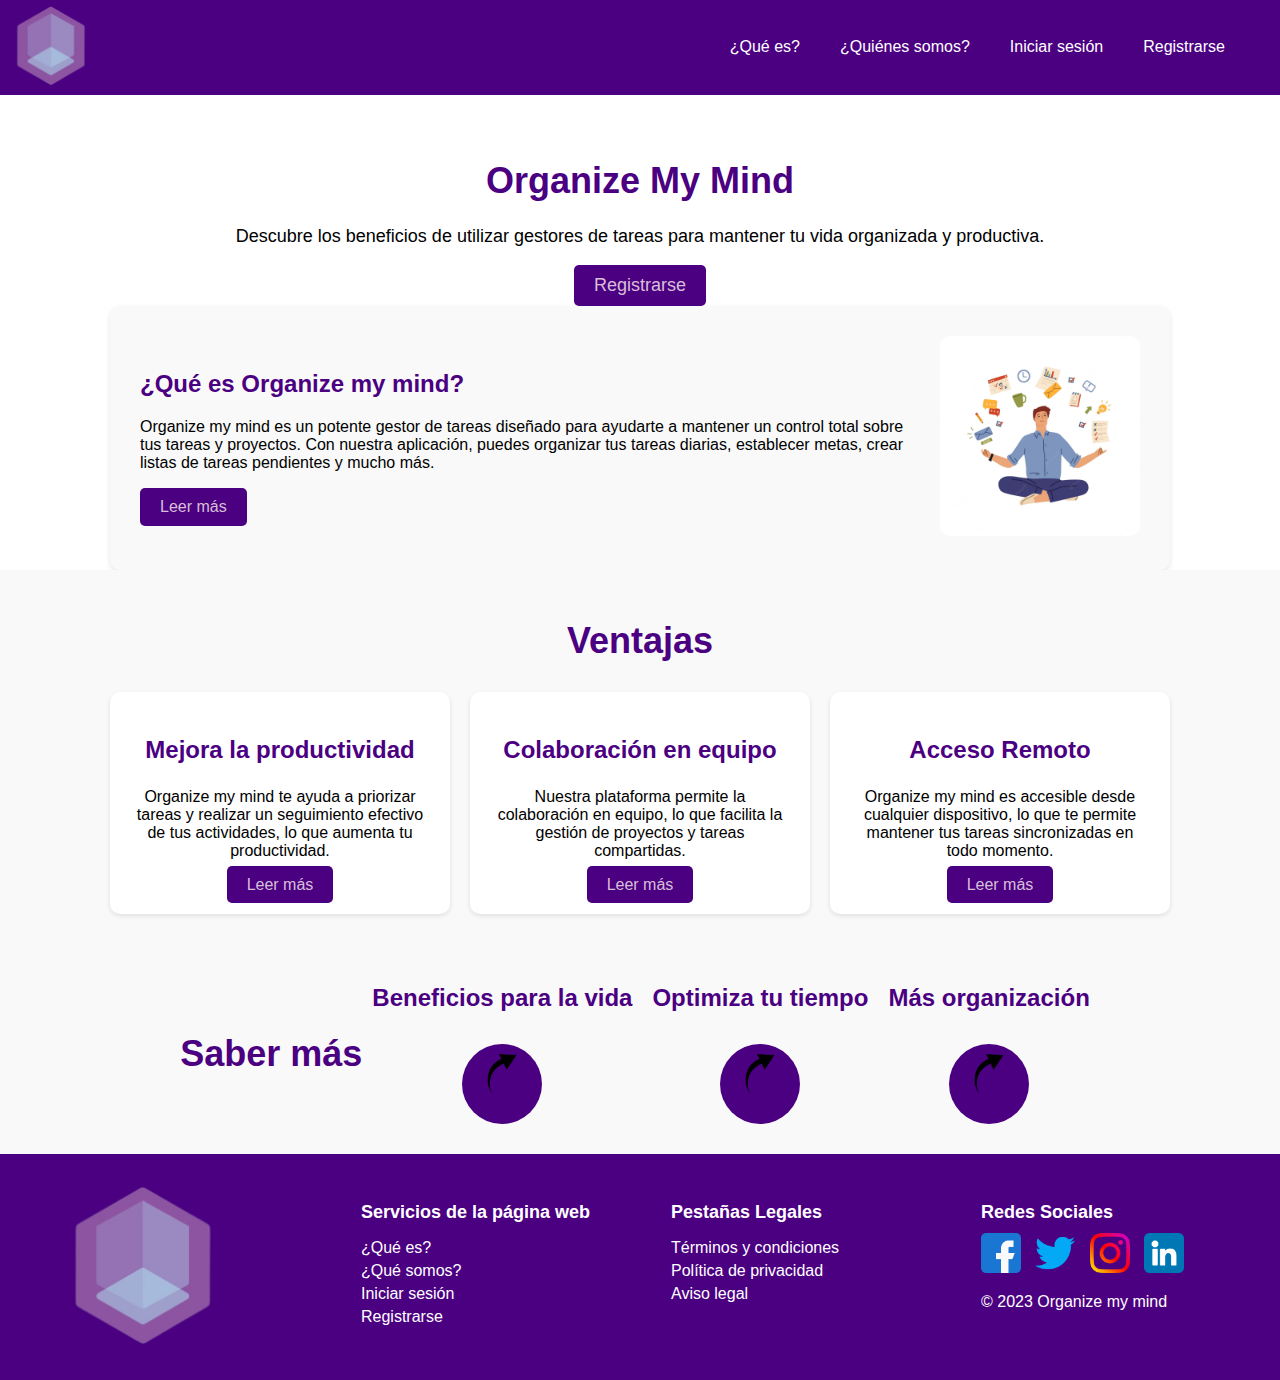
<file: PROYECTO-FINAL-main/PROYECTO-FINAL-main/index.html>
<!DOCTYPE html>
<html lang="es">

<head>
  <meta charset="UTF-8">
  <meta name="viewport" content="width=device-width, initial-scale=1.0">
  <title>Organize My Mind</title>
  <link rel="stylesheet" href="css/estilo.css">
  <link rel="icon" type="image/png" href="imagenes/logo.png">
</head>

<body>

  <header>
    <div class="logo">
      <a href="index.html">
        <img src="imagenes/logo.png" alt="Logo de Organize My Mind" width="100">
      </a>
    </div>
    <div class="navbar-toggle" onclick="toggleNavbar()">
      <div class="bar"></div>
      <div class="bar"></div>
      <div class="bar"></div>
    </div>
    <nav class="navigation" id="navbarLinks">
      <a href="queEs.html">¿Qué es?</a>
      <a href="queSomos.html">¿Quiénes somos?</a>
      <a href="login.html">Iniciar sesión</a>
      <a href="signup.html">Registrarse</a>
      <div id="google_translate_element"></div>
    </nav>
  </header>


  <div class="page-content">
    <div class="page-title">
      <h1>Organize My Mind</h1>
    </div>
    <div class="page-description">
      <p>Descubre los beneficios de utilizar gestores de tareas para mantener tu vida organizada y productiva.</p>
    </div>
    <div class="register-button">
      <a href="signup.html" class="button">Registrarse</a>
    </div>
  </div>

  <section class="content-section">
    <div class="text-content">
      <h2>¿Qué es Organize my mind?</h2>
      <p>Organize my mind es un potente gestor de tareas diseñado para ayudarte a mantener un control total sobre tus
        tareas y proyectos. Con nuestra aplicación, puedes organizar tus tareas diarias, establecer metas, crear listas
        de tareas pendientes y mucho más.</p>
      <button class="read-more-button"><a href="queEs.html">Leer más</a></button>
    </div>
    <div class="image-content">
      <img src="imagenes/imagen_texto.avif" alt="Imagen de Organize My Mind">
    </div>
  </section>

  <section id="advantages">
    <div class="container">
      <h2>Ventajas</h2>
      <div class="advantage-item">
        <h3>Mejora la productividad</h3>
        <p>Organize my mind te ayuda a priorizar tareas y realizar un seguimiento efectivo de tus actividades, lo que
          aumenta tu productividad.</p>
        <a target="_blank"
          href="https://slack.com/intl/es-es/blog/productivity/gestor-de-tareas-por-que-necesitas-para-tus-proyectos"
          class="btn btn-secondary">Leer más</a>
      </div>
      <div class="advantage-item">
        <h3>Colaboración en equipo</h3>
        <p>Nuestra plataforma permite la colaboración en equipo, lo que facilita la gestión de proyectos y tareas
          compartidas.</p>
        <a target="_blank" href="https://asana.com/es/resources/collaboration-in-the-workplace"
          class="btn btn-secondary">Leer más</a>
      </div>
      <div class="advantage-item">
        <h3>Acceso Remoto</h3>
        <p>Organize my mind es accesible desde cualquier dispositivo, lo que te permite mantener tus tareas
          sincronizadas en todo momento.</p>
        <a target="_blank" href="https://www.ekon.es/blog/gestor-de-proyectos-maximo-responsable-exito/"
          class="btn btn-secondary">Leer más</a>
      </div>
    </div>
  </section>

  <section id="learn-more">
    <div class="learn-container">
      <h2>Saber más</h2>
      <div class="circle">
        <h4>Beneficios para la vida</h4>
        <a target="_blank"
          href="https://www.grupocibernos.com/blog/ventajas-de-usar-aplicaciones-para-gestion-de-tareas"><img
            src="imagenes/flecha.png" alt="Flecha"></a>
      </div>
      <div class="circle">
        <h4>Optimiza tu tiempo</h4>
        <a target="_blank"
          href="https://quakki.com/optimiza-el-tiempo-en-tu-empresa-utilizando-un-gestor-de-proyectos-y-tareas/"><img
            src="imagenes/flecha.png" alt="Flecha"></a>
      </div>
      <div class="circle">
        <h4>Más organización</h4>
        <a target="_blank"
          href="https://www.xataka.com/aplicaciones/llevo-siete-anos-organizando-toda-mi-vida-gestor-tareas-se-recomiendo-a-todo-mundo-1"><img
            src="imagenes/flecha.png" alt="Flecha"></a>
      </div>
    </div>
  </section>

  <footer>
    <div class="footer-container">
      <div class="footer-column">
        <a href="index.html">
          <img src="imagenes/logo.png" alt="Logo de la empresa">
        </a>
      </div>
      <div class="footer-column">
        <h3>Servicios de la página web</h3>
        <ul>
          <li><a href="queEs.html">¿Qué es?</a></li>
          <li><a href="queSomos.html">¿Qué somos?</a></li>
          <li><a href="login.html">Iniciar sesión</a></li>
          <li><a href="signup.html">Registrarse</a></li>
        </ul>
      </div>
      <div class="footer-column">
        <h3>Pestañas Legales</h3>
        <ul>
          <li><a href="terminos.html">Términos y condiciones</a></li>
          <li><a href="politica-de-privacidad.html">Política de privacidad</a></li>
          <li><a href="aviso-legal.html">Aviso legal</a></li>
        </ul>
      </div>
      <div class="footer-column">
        <h3>Redes Sociales</h3>
        <div class="social-buttons">
          <a target="_blank" href="https://www.facebook.com"><img src="imagenes/facebook.png" alt="Facebook"></a>
          <a target="_blank" href="https://www.twitter.com"><img src="imagenes/twitter.png" alt="Twitter"></a>
          <a target="_blank" href="https://www.instagram.com"><img src="imagenes/instagram.png" alt="Instagram"></a>
          <a target="_blank" href="https://www.linkedin.com"><img src="imagenes/linkedin.png" alt="LinkedIn"></a>
        </div>
        <p>&copy; 2023 Organize my mind</p>
      </div>
    </div>
  </footer>


  <script src="js/codigo.js"></script>
  <script type="text/javascript">
    function googleTranslateElementInit() {
      new google.translate.TranslateElement({
        pageLanguage: 'es', // El idioma en el que está escrita tu página
        includedLanguages: 'es,en,pt,fr', // Los idiomas a los que el usuario puede cambiar
        layout: google.translate.TranslateElement.InlineLayout.SIMPLE
      }, 'google_translate_element');
    }
  </script>
  <script type="text/javascript"
    src="//translate.google.com/translate_a/element.js?cb=googleTranslateElementInit"></script>
    
</body>

</html>
</file>
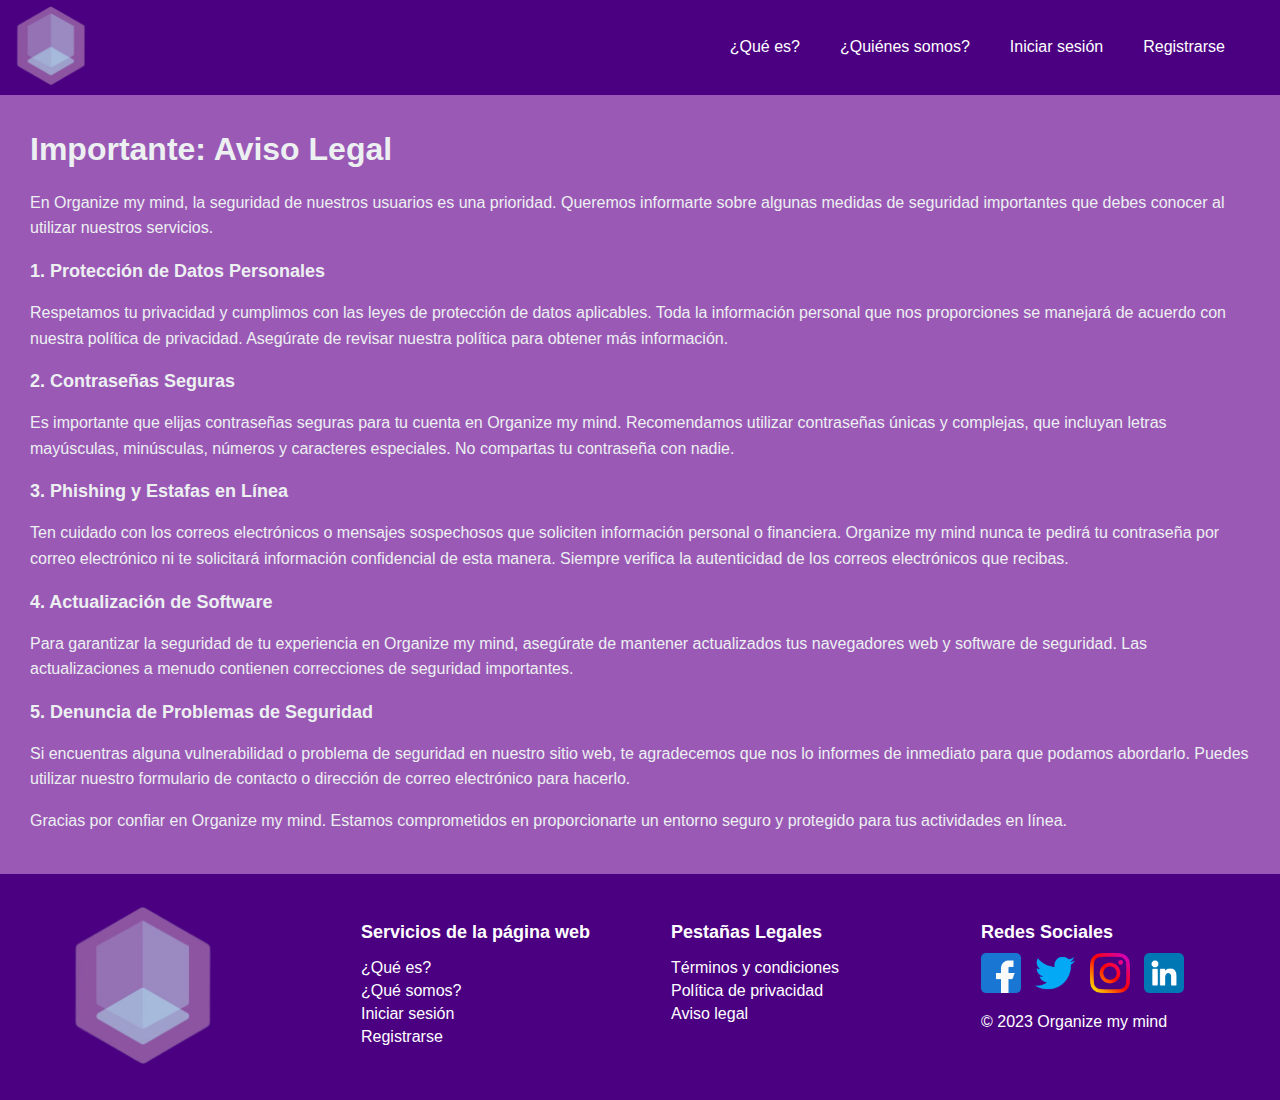
<file: PROYECTO-FINAL-main/PROYECTO-FINAL-main/aviso-legal.html>
<!DOCTYPE html>
<html lang="es">

<head>
  <link rel="stylesheet" href="css/aviso-legal.css">
  <link rel="icon" type="image/png" href="imagenes/logo.png">
  <meta charset="UTF-8">
  <meta name="viewport" content="width=device-width, initial-scale=1.0">
  <title>Aviso Legal</title>
</head>

<body>
  <header>
    <div class="logo">
      <a href="index.html">
        <img src="imagenes/logo.png" alt="Logo de Organize My Mind" width="100">
      </a>
    </div>
    <div class="navbar-toggle" onclick="toggleNavbar()">
      <div class="bar"></div>
      <div class="bar"></div>
      <div class="bar"></div>
    </div>
    <nav class="navigation" id="navbarLinks">
      <a href="queEs.html">¿Qué es?</a>
      <a href="queSomos.html">¿Quiénes somos?</a>
      <a href="login.html">Iniciar sesión</a>
      <a href="signup.html">Registrarse</a>
      <div id="google_translate_element"></div>
    </nav>
  </header>

  <section>
    <h1>Importante: Aviso Legal</h2>
      <p>En Organize my mind, la seguridad de nuestros usuarios es una prioridad. Queremos informarte sobre algunas
        medidas de seguridad importantes que debes conocer al utilizar nuestros servicios.</p>

      <h3>1. Protección de Datos Personales</h3>
      <p>Respetamos tu privacidad y cumplimos con las leyes de protección de datos aplicables. Toda la información
        personal que nos proporciones se manejará de acuerdo con nuestra política de privacidad. Asegúrate de revisar
        nuestra política para obtener más información.</p>

      <h3>2. Contraseñas Seguras</h3>
      <p>Es importante que elijas contraseñas seguras para tu cuenta en Organize my mind. Recomendamos utilizar
        contraseñas únicas y complejas, que incluyan letras mayúsculas, minúsculas, números y caracteres especiales. No
        compartas tu contraseña con nadie.</p>

      <h3>3. Phishing y Estafas en Línea</h3>
      <p>Ten cuidado con los correos electrónicos o mensajes sospechosos que soliciten información personal o
        financiera. Organize my mind nunca te pedirá tu contraseña por correo electrónico ni te solicitará información
        confidencial de esta manera. Siempre verifica la autenticidad de los correos electrónicos que recibas.</p>

      <h3>4. Actualización de Software</h3>
      <p>Para garantizar la seguridad de tu experiencia en Organize my mind, asegúrate de mantener actualizados tus
        navegadores web y software de seguridad. Las actualizaciones a menudo contienen correcciones de seguridad
        importantes.</p>

      <h3>5. Denuncia de Problemas de Seguridad</h3>
      <p>Si encuentras alguna vulnerabilidad o problema de seguridad en nuestro sitio web, te agradecemos que nos lo
        informes de inmediato para que podamos abordarlo. Puedes utilizar nuestro formulario de contacto o dirección de
        correo electrónico para hacerlo.</p>

      <p>Gracias por confiar en Organize my mind. Estamos comprometidos en proporcionarte un entorno seguro y protegido
        para tus actividades en línea.</p>
  </section>

  <footer>
    <div class="footer-container">
      <div class="footer-column">
        <a href="index.html">
          <img src="imagenes/logo.png" alt="Logo de la empresa">
        </a>
      </div>
      <div class="footer-column">
        <h3>Servicios de la página web</h3>
        <ul>
          <li><a href="queEs.html">¿Qué es?</a></li>
          <li><a href="queSomos.html">¿Qué somos?</a></li>
          <li><a href="login.html">Iniciar sesión</a></li>
          <li><a href="signup.html">Registrarse</a></li>
        </ul>
      </div>
      <div class="footer-column">
        <h3>Pestañas Legales</h3>
        <ul>
          <li><a href="terminos.html">Términos y condiciones</a></li>
          <li><a href="politica-de-privacidad.html">Política de privacidad</a></li>
          <li><a href="aviso-legal.html">Aviso legal</a></li>
        </ul>
      </div>
      <div class="footer-column">
        <h3>Redes Sociales</h3>
        <div class="social-buttons">
          <a target="_blank" href="https://www.facebook.com"><img src="imagenes/facebook.png" alt="Facebook"></a>
          <a target="_blank" href="https://www.twitter.com"><img src="imagenes/twitter.png" alt="Twitter"></a>
          <a target="_blank" href="https://www.instagram.com"><img src="imagenes/instagram.png" alt="Instagram"></a>
          <a target="_blank" href="https://www.linkedin.com"><img src="imagenes/linkedin.png" alt="LinkedIn"></a>
        </div>
        <p>&copy; 2023 Organize my mind</p>
      </div>
    </div>
  </footer>
  <script defer src="js/aviso-legal.js"></script>
  <script type="text/javascript">
    function googleTranslateElementInit() {
      new google.translate.TranslateElement({
        pageLanguage: 'es', // El idioma en el que está escrita tu página
        includedLanguages: 'es,en,pt,fr', // Los idiomas a los que el usuario puede cambiar
        layout: google.translate.TranslateElement.InlineLayout.SIMPLE
      }, 'google_translate_element');
    }
  </script>
  <script type="text/javascript"
    src="//translate.google.com/translate_a/element.js?cb=googleTranslateElementInit"></script>
</body>

</html>
</file>
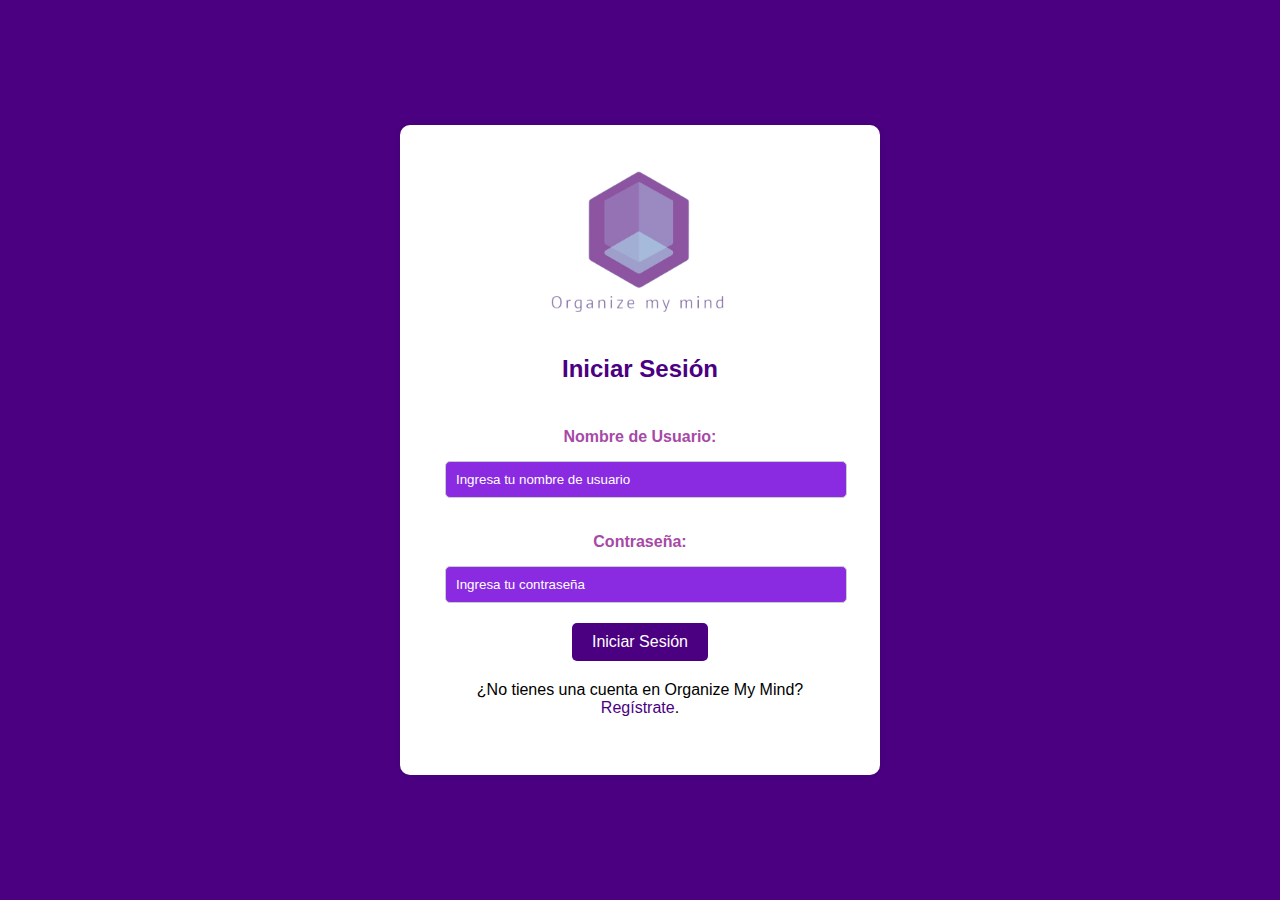
<file: PROYECTO-FINAL-main/PROYECTO-FINAL-main/login.html>
<!DOCTYPE html>
<html lang="es">

<head>
  <meta charset="UTF-8">
  <meta name="viewport" content="width=device-width, initial-scale=1.0">
  <link rel="stylesheet" href="css/sweetalert2.min.css">
  <link rel="stylesheet" href="css/login.css">
  <link rel="icon" type="image/png" href="imagenes/logo.png">
  <title>Iniciar Sesión</title>
</head>

<body>
  <div class="container">
    <div class="logo">
      <a href="index.html"><img src="imagenes/logo_completo.png" alt="Logo"></a>
    </div>
    <h1>Iniciar Sesión</h1>
    <form id="loginForm">
      <div class="form-group">
        <label for="username"><strong>Nombre de Usuario:</strong></label>
        <input placeholder="Ingresa tu nombre de usuario" type="text" id="username" name="username" required>
      </div>
      <div class="form-group">
        <label for="password"><strong>Contraseña:</strong></label>
        <input placeholder="Ingresa tu contraseña" type="password" id="password" name="password" required>
      </div>
      <button id="dashboardButton" href="dashboard.html" type="submit">Iniciar Sesión</button>
    </form>
    <div class="register-link">
      ¿No tienes una cuenta en Organize My Mind? <a href="signup.html">Regístrate</a>.
    </div>
    <br>
    <div id="google_translate_element"></div>
  </div>
  <script src="js/sweetalert2.all.min.js"></script>
  <script src="js/login.js"></script>
  <script type="text/javascript">
    function googleTranslateElementInit() {
      new google.translate.TranslateElement({
        pageLanguage: 'es', // El idioma en el que está escrita tu página
        includedLanguages: 'es,en,pt,fr', // Los idiomas a los que el usuario puede cambiar
        layout: google.translate.TranslateElement.InlineLayout.SIMPLE
      }, 'google_translate_element');
    }
  </script>
  <script type="text/javascript"
    src="//translate.google.com/translate_a/element.js?cb=googleTranslateElementInit"></script>
</body>

</html>
</file>
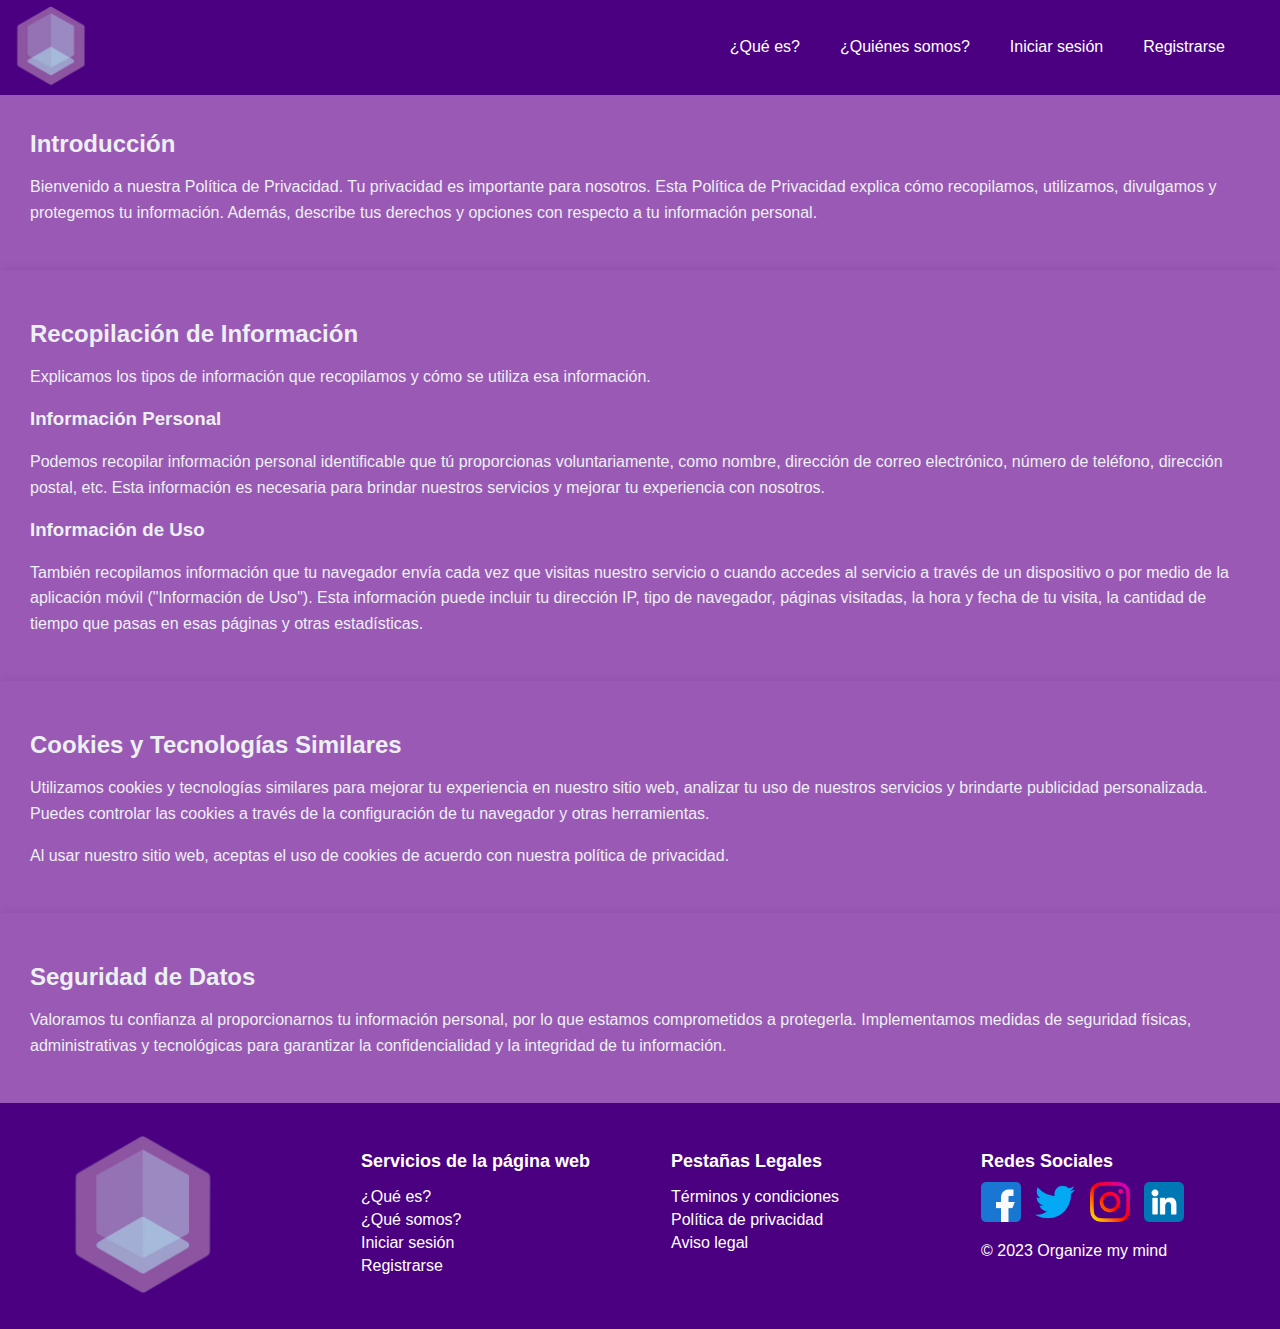
<file: PROYECTO-FINAL-main/PROYECTO-FINAL-main/politica-de-privacidad.html>
<!DOCTYPE html>
<html lang="es">

<head>
  <link rel="stylesheet" href="css/politica-de-privacidad.css">
  <link rel="icon" type="image/png" href="imagenes/logo.png">
  <meta charset="UTF-8">
  <meta name="viewport" content="width=device-width, initial-scale=1.0">
  <title>Politicas de privacidad</title>
</head>

<body>
  <header>
    <div class="logo">
      <a href="index.html">
        <img src="imagenes/logo.png" alt="Logo de Organize My Mind" width="100">
      </a>
    </div>
    <div class="navbar-toggle" onclick="toggleNavbar()">
      <div class="bar"></div>
      <div class="bar"></div>
      <div class="bar"></div>
    </div>
    <nav class="navigation" id="navbarLinks">
      <a href="queEs.html">¿Qué es?</a>
      <a href="queSomos.html">¿Quiénes somos?</a>
      <a href="login.html">Iniciar sesión</a>
      <a href="signup.html">Registrarse</a>
      <div id="google_translate_element"></div>
    </nav>
  </header>
  <section id="introduction">
    <div class="container">
      <h2>Introducción</h2>
      <p>
        Bienvenido a nuestra Política de Privacidad. Tu privacidad es importante para nosotros.
        Esta Política de Privacidad explica cómo recopilamos, utilizamos, divulgamos y
        protegemos tu información. Además, describe tus derechos y opciones con respecto a tu información personal.
      </p>
    </div>
  </section>

  <section id="information-collection">
    <div class="container">
      <h2>Recopilación de Información</h2>
      <p>
        Explicamos los tipos de información que recopilamos y cómo se utiliza esa información.
      </p>

      <h3>Información Personal</h3>
      <p>
        Podemos recopilar información personal identificable que tú proporcionas
        voluntariamente, como nombre, dirección de correo electrónico, número de teléfono, dirección postal, etc.
        Esta información es necesaria para brindar nuestros servicios y mejorar tu experiencia con nosotros.
      </p>

      <h3>Información de Uso</h3>
      <p>
        También recopilamos información que tu navegador envía cada vez que visitas nuestro servicio
        o cuando accedes al servicio a través de un dispositivo o por medio de la aplicación
        móvil ("Información de Uso"). Esta información puede incluir tu dirección IP, tipo de navegador,
        páginas visitadas, la hora y fecha de tu visita, la cantidad de tiempo que pasas en esas páginas
        y otras estadísticas.
      </p>
    </div>
  </section>

  <section id="cookies">
    <div class="container">
      <h2>Cookies y Tecnologías Similares</h2>
      <p>
        Utilizamos cookies y tecnologías similares para mejorar tu experiencia en nuestro sitio web,
        analizar tu uso de nuestros servicios y brindarte publicidad personalizada.
        Puedes controlar las cookies a través de la configuración de tu navegador y otras herramientas.
      </p>
      <p>
        Al usar nuestro sitio web, aceptas el uso de cookies de acuerdo con nuestra política de privacidad.
      </p>
    </div>
  </section>


  <section id="data-security">
    <div class="container">
      <h2>Seguridad de Datos</h2>
      <p>
        Valoramos tu confianza al proporcionarnos tu información personal, por lo que estamos comprometidos a
        protegerla.
        Implementamos medidas de seguridad físicas, administrativas y tecnológicas para garantizar la confidencialidad y
        la integridad de tu información.
      </p>
    </div>
  </section>
  <footer>
    <div class="footer-container">
      <div class="footer-column">
        <a href="index.html">
          <img src="imagenes/logo.png" alt="Logo de la empresa">
        </a>
      </div>
      <div class="footer-column">
        <h3>Servicios de la página web</h3>
        <ul>
          <li><a href="queEs.html">¿Qué es?</a></li>
          <li><a href="queSomos.html">¿Qué somos?</a></li>
          <li><a href="login.html">Iniciar sesión</a></li>
          <li><a href="signup.html">Registrarse</a></li>
        </ul>
      </div>
      <div class="footer-column">
        <h3>Pestañas Legales</h3>
        <ul>
          <li><a href="terminos.html">Términos y condiciones</a></li>
          <li><a href="politica-de-privacidad.html">Política de privacidad</a></li>
          <li><a href="aviso-legal.html">Aviso legal</a></li>
        </ul>
      </div>
      <div class="footer-column">
        <h3>Redes Sociales</h3>
        <div class="social-buttons">
          <a target="_blank" href="https://www.facebook.com"><img src="imagenes/facebook.png" alt="Facebook"></a>
          <a target="_blank" href="https://www.twitter.com"><img src="imagenes/twitter.png" alt="Twitter"></a>
          <a target="_blank" href="https://www.instagram.com"><img src="imagenes/instagram.png" alt="Instagram"></a>
          <a target="_blank" href="https://www.linkedin.com"><img src="imagenes/linkedin.png" alt="LinkedIn"></a>
        </div>
        <p>&copy; 2023 Organize my mind</p>
      </div>
    </div>
  </footer>
  <script defer src="js/politica-de-privacidad.js"></script>
  <script type="text/javascript">
    function googleTranslateElementInit() {
      new google.translate.TranslateElement({
        pageLanguage: 'es', // El idioma en el que está escrita tu página
        includedLanguages: 'es,en,pt,fr', // Los idiomas a los que el usuario puede cambiar
        layout: google.translate.TranslateElement.InlineLayout.SIMPLE
      }, 'google_translate_element');
    }
  </script>
  <script type="text/javascript"
    src="//translate.google.com/translate_a/element.js?cb=googleTranslateElementInit"></script>
</body>

</html>
</file>
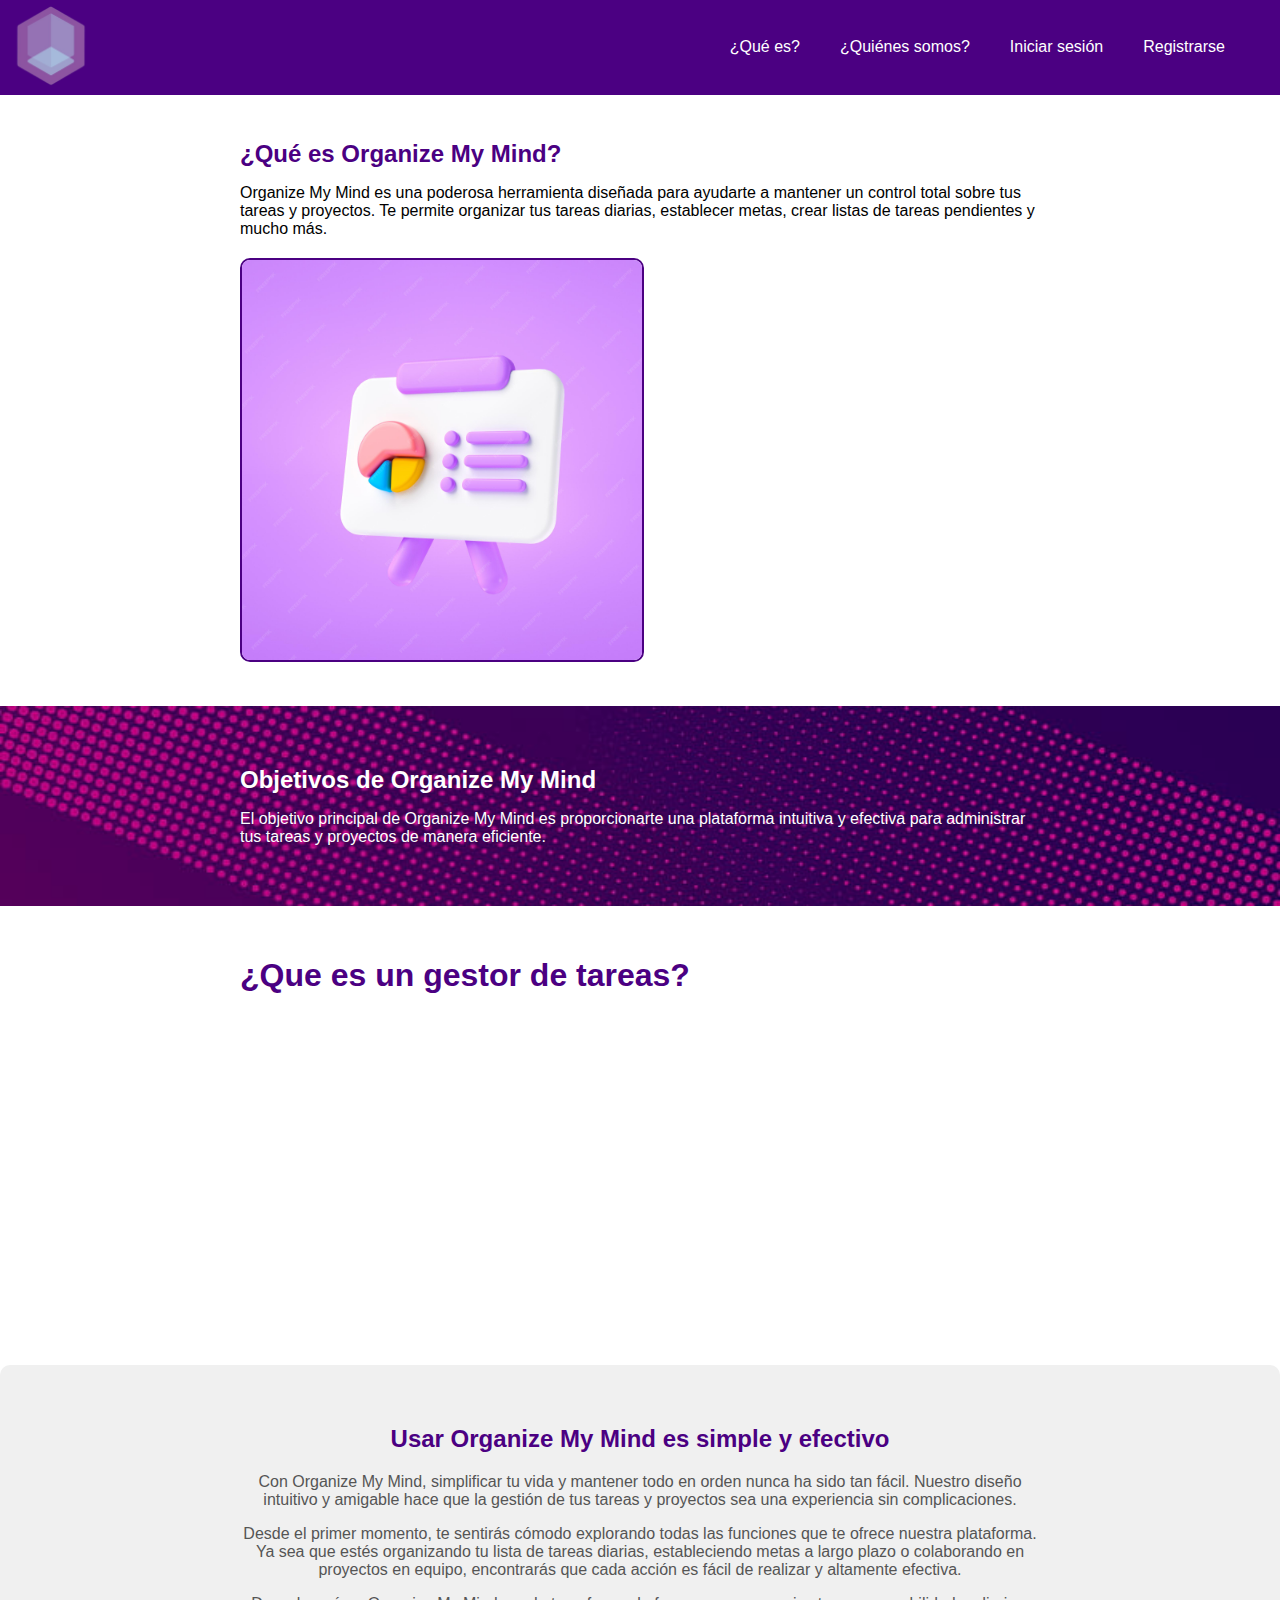
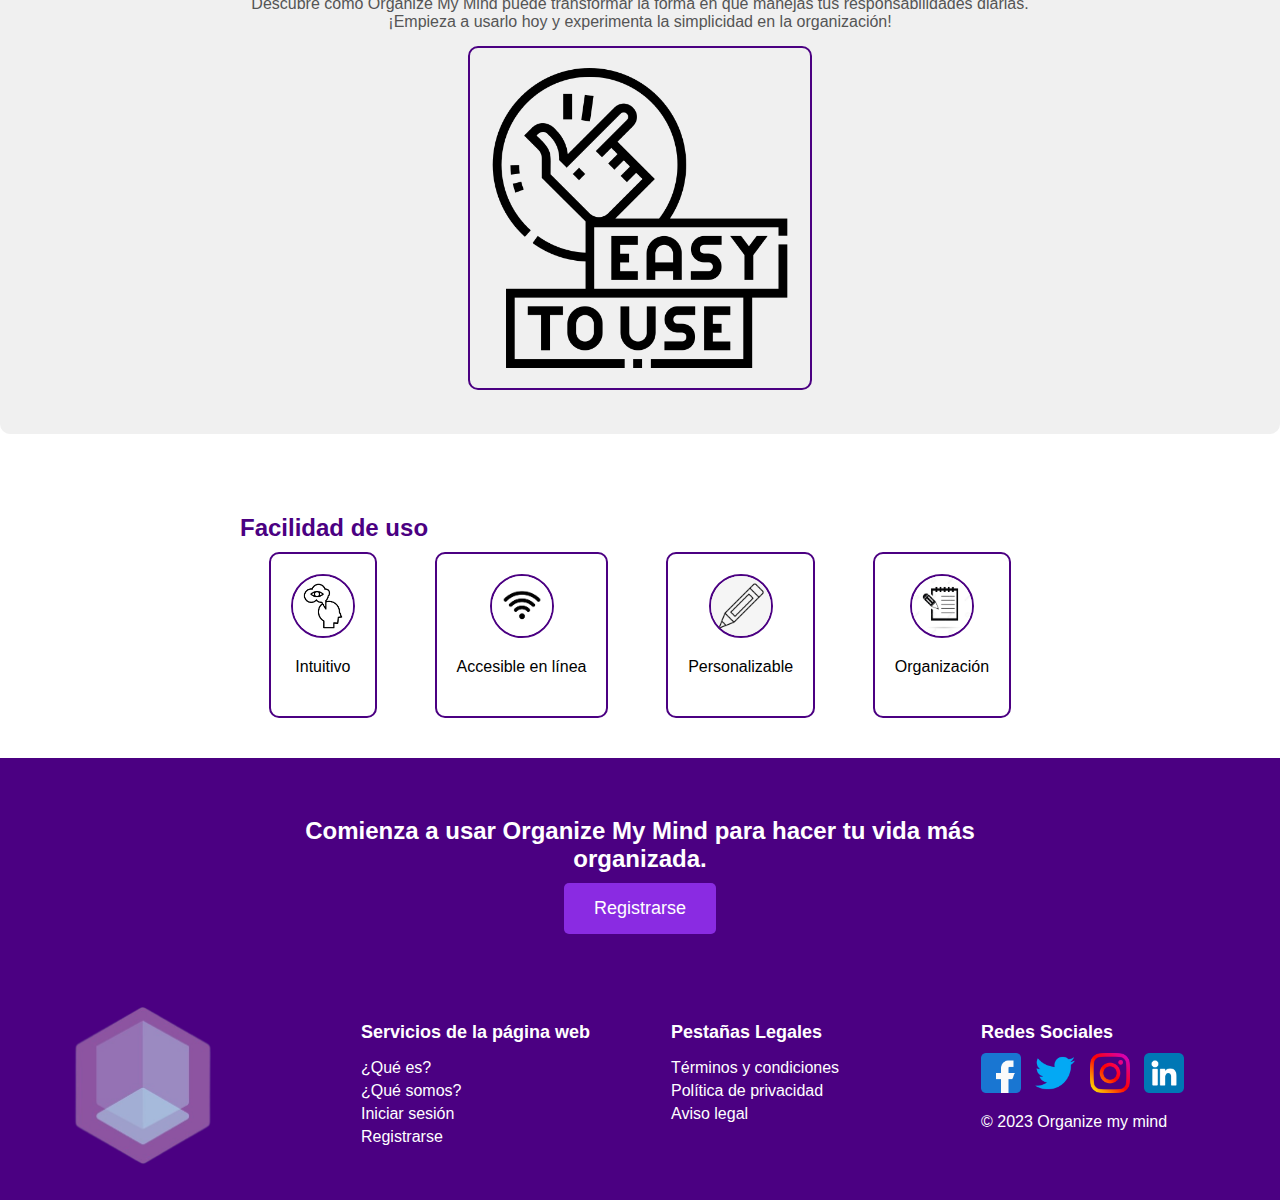
<file: PROYECTO-FINAL-main/PROYECTO-FINAL-main/queEs.html>
<!DOCTYPE html>
<html lang="es">

<head>
  <link rel="stylesheet" href="css/queEs.css">
  <link rel="icon" type="image/png" href="imagenes/logo.png">
  <meta charset="UTF-8">
  <meta name="viewport" content="width=device-width, initial-scale=1.0">
  <title>Que es</title>
</head>

<body>
  <header>
    <div class="logo">
      <a href="index.html">
        <img src="imagenes/logo.png" alt="Logo de Organize My Mind" width="100">
      </a>
    </div>
    <div class="navbar-toggle" onclick="toggleNavbar()">
      <div class="bar"></div>
      <div class="bar"></div>
      <div class="bar"></div>
    </div>
    <nav class="navigation" id="navbarLinks">
      <a href="queEs.html">¿Qué es?</a>
      <a href="queSomos.html">¿Quiénes somos?</a>
      <a href="login.html">Iniciar sesión</a>
      <a href="signup.html">Registrarse</a>
      <div id="google_translate_element"></div>
    </nav>
  </header>

  <section class="section">
    <div class="section-content">
      <h2 class="section-content-h2">¿Qué es Organize My Mind?</h2>
      <div class="content-description">
        <p>Organize My Mind es una poderosa herramienta diseñada para ayudarte a mantener un control total sobre tus
          tareas y proyectos. Te permite organizar tus tareas diarias, establecer metas, crear listas de tareas
          pendientes y mucho más.</p>
        <img src="imagenes/quees_section.jpg" alt="Ilustración 1" class="content-image">
      </div>
    </div>
  </section>

  <section class="section section-bg-image">
    <div class="section-content">
      <h2>Objetivos de Organize My Mind</h2>
      <div class="content-description">
        <p>El objetivo principal de Organize My Mind es proporcionarte una plataforma intuitiva y efectiva para
          administrar tus tareas y proyectos de manera eficiente.</p>
      </div>
    </div>
  </section>
  <div class="video-container">
    <h1>¿Que es un gestor de tareas?</h1>
    <iframe width="560" height="315" src="https://www.youtube.com/embed/jWP6_1JPfr0?si=xfT27wdACY-gdjg-" frameborder="0"
      allowfullscreen></iframe>
  </div>

  <section class="section section-sencillo-usar">
    <div class="section-content">
      <h2>Usar Organize My Mind es simple y efectivo</h2>
      <div class="easy-to-use-content">
        <p>Con Organize My Mind, simplificar tu vida y mantener todo en orden nunca ha sido tan fácil. Nuestro diseño
          intuitivo y amigable hace que la gestión de tus tareas y proyectos sea una experiencia sin complicaciones.</p>
        <p>Desde el primer momento, te sentirás cómodo explorando todas las funciones que te ofrece nuestra plataforma.
          Ya sea que estés organizando tu lista de tareas diarias, estableciendo metas a largo plazo o colaborando en
          proyectos en equipo, encontrarás que cada acción es fácil de realizar y altamente efectiva.</p>
        <p>Descubre cómo Organize My Mind puede transformar la forma en que manejas tus responsabilidades diarias.
          ¡Empieza a usarlo hoy y experimenta la simplicidad en la organización!</p>
      </div>
      <div class="feature-image">
        <img class="img_easy_to_use" src="imagenes/easy_to_use.png" alt="Ilustración sobre facilidad de uso">
      </div>
    </div>
  </section>


  <section class="section section-features">
    <div class="section-content">
      <h2 class="section-content-h2">Facilidad de uso</h2>
      <div class="features">
        <div class="feature">
          <img src="imagenes/feature1.jpg" alt="Característica 1">
          <p>Intuitivo</p>
        </div>
        <div class="feature">
          <img src="imagenes/feature2.jpg" alt="Característica 2">
          <p>Accesible en línea</p>
        </div>
        <div class="feature">
          <img src="imagenes/feature3.jpg" alt="Característica 3">
          <p>Personalizable</p>
        </div>
        <div class="feature">
          <img src="imagenes/feature4.jpg" alt="Característica 4">
          <p>Organización</p>
        </div>
      </div>
    </div>
  </section>

  <section class="section section-cta">
    <div class="section-content">
      <div class="cta-content">
        <h2>Comienza a usar Organize My Mind para hacer tu vida más organizada.</h2>
      </div>
      <a href="signup.html" class="cta-button">Registrarse</a>
    </div>
  </section>


  <footer>
    <div class="footer-container">
      <div class="footer-column">
        <a href="index.html">
          <img src="imagenes/logo.png" alt="Logo de la empresa">
        </a>
      </div>
      <div class="footer-column">
        <h3>Servicios de la página web</h3>
        <ul>
          <li><a href="queEs.html">¿Qué es?</a></li>
          <li><a href="queSomos.html">¿Qué somos?</a></li>
          <li><a href="login.html">Iniciar sesión</a></li>
          <li><a href="signup.html">Registrarse</a></li>
        </ul>
      </div>
      <div class="footer-column">
        <h3>Pestañas Legales</h3>
        <ul>
          <li><a href="terminos.html">Términos y condiciones</a></li>
          <li><a href="politica-de-privacidad.html">Política de privacidad</a></li>
          <li><a href="aviso-legal.html">Aviso legal</a></li>
        </ul>
      </div>
      <div class="footer-column">
        <h3>Redes Sociales</h3>
        <div class="social-buttons">
          <a target="_blank" href="https://www.facebook.com"><img src="imagenes/facebook.png" alt="Facebook"></a>
          <a target="_blank" href="https://www.twitter.com"><img src="imagenes/twitter.png" alt="Twitter"></a>
          <a target="_blank" href="https://www.instagram.com"><img src="imagenes/instagram.png" alt="Instagram"></a>
          <a target="_blank" href="https://www.linkedin.com"><img src="imagenes/linkedin.png" alt="LinkedIn"></a>
        </div>
        <p>&copy; 2023 Organize my mind</p>
      </div>
    </div>
  </footer>
  <script defer src="js/queEs.js"></script>
  <script type="text/javascript">
    function googleTranslateElementInit() {
      new google.translate.TranslateElement({
        pageLanguage: 'es', // El idioma en el que está escrita tu página
        includedLanguages: 'es,en,pt,fr', // Los idiomas a los que el usuario puede cambiar
        layout: google.translate.TranslateElement.InlineLayout.SIMPLE
      }, 'google_translate_element');
    }
  </script>
  <script type="text/javascript"
    src="//translate.google.com/translate_a/element.js?cb=googleTranslateElementInit"></script>
</body>

</html>
</file>
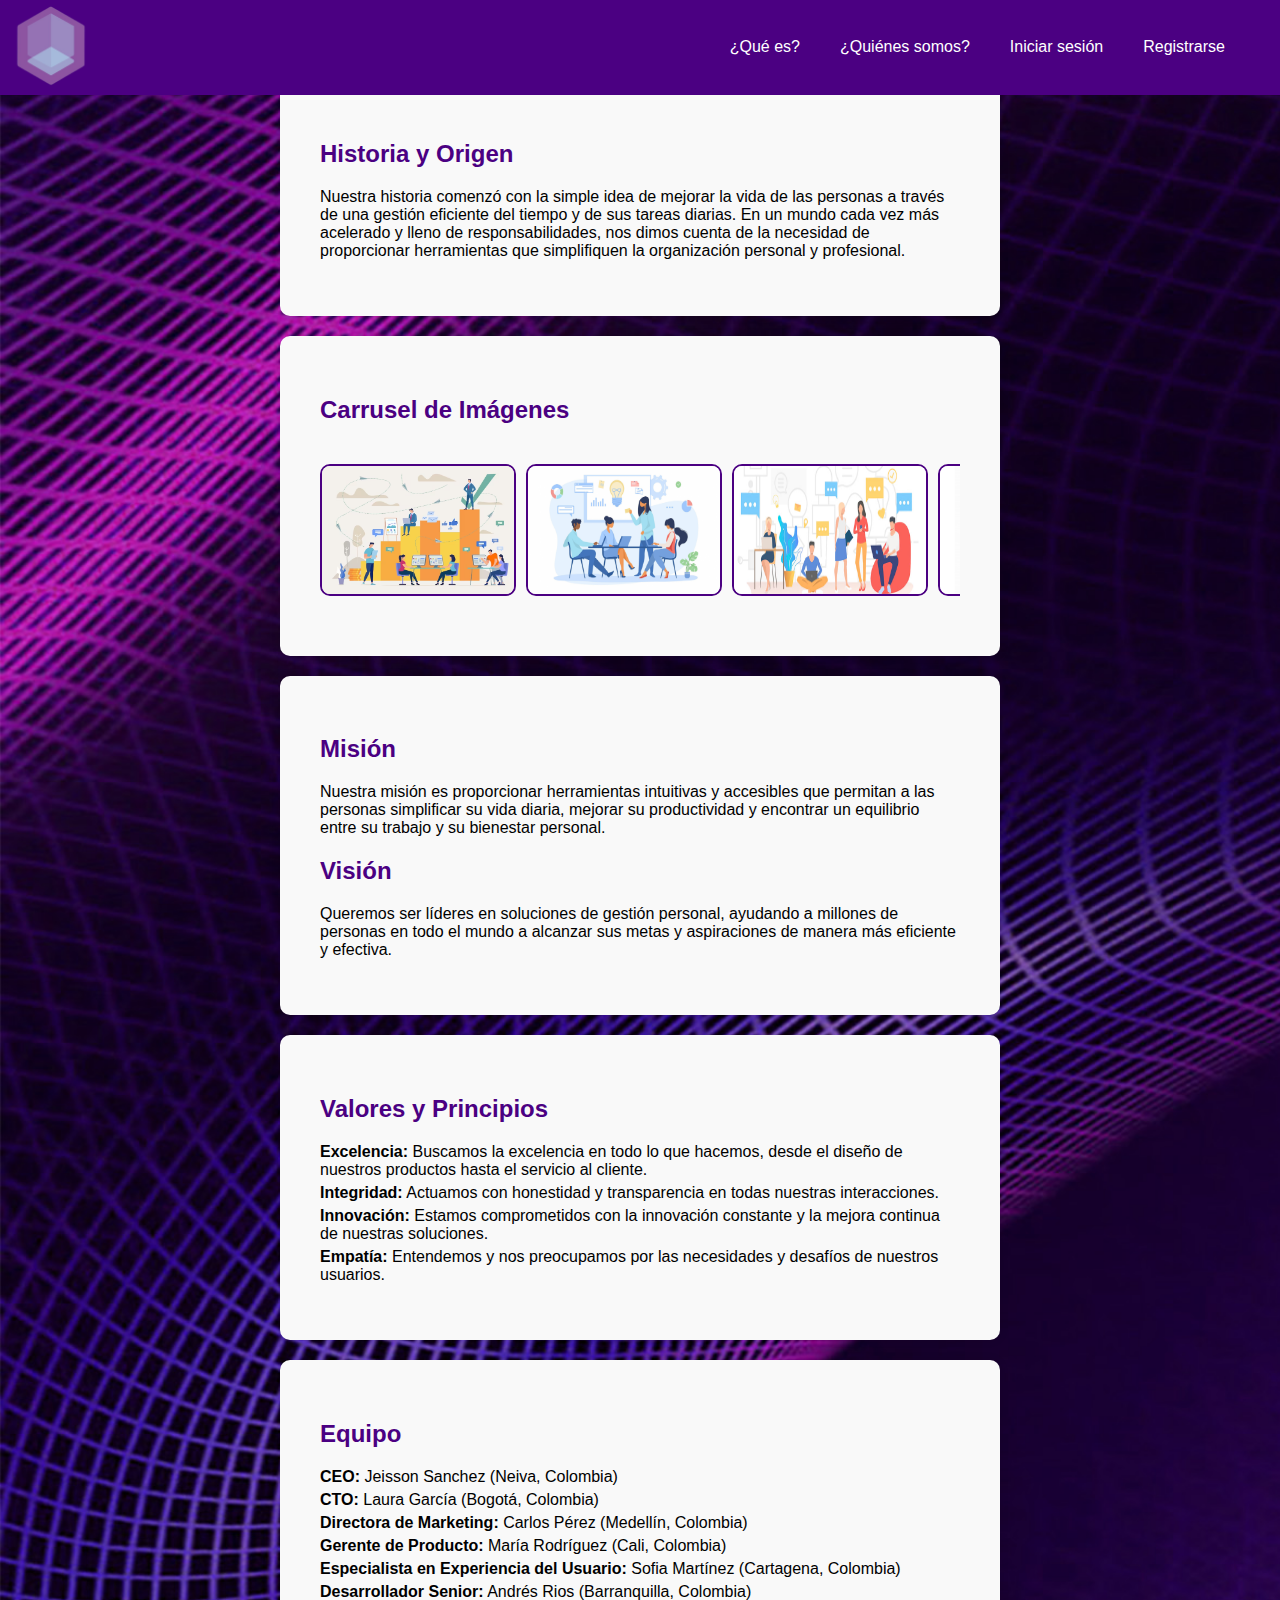
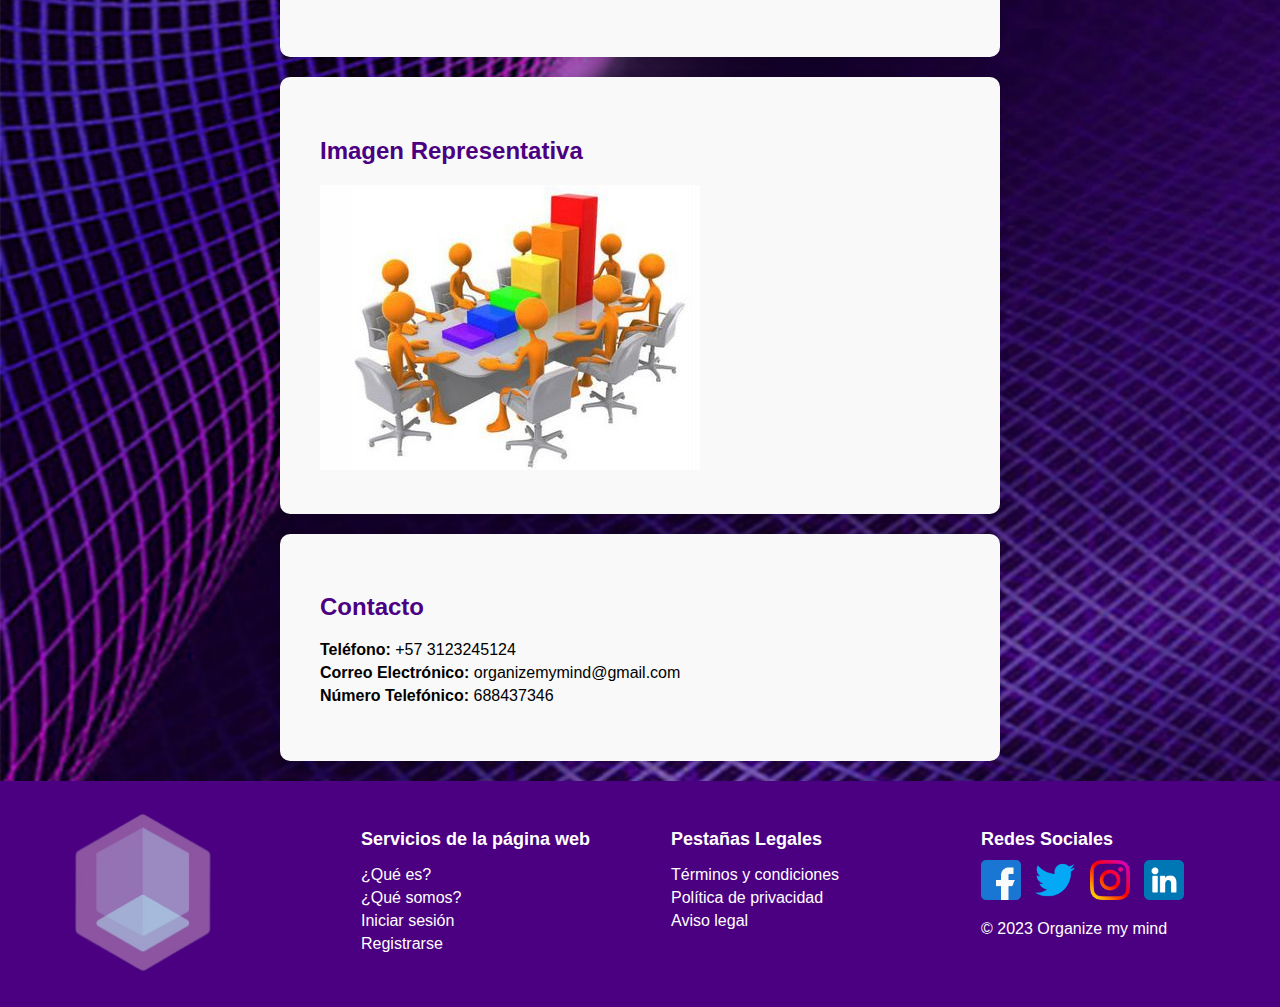
<file: PROYECTO-FINAL-main/PROYECTO-FINAL-main/queSomos.html>
<!DOCTYPE html>
<html lang="es">

<head>
  <link rel="stylesheet" href="css/queSomos.css">
  <link rel="icon" type="image/png" href="imagenes/logo.png">
  <meta charset="UTF-8">
  <meta name="viewport" content="width=device-width, initial-scale=1.0">
  <title>Quienes Somos</title>
</head>

<body>
  <header>
    <div class="logo">
      <a href="index.html">
        <img src="imagenes/logo.png" alt="Logo de Organize My Mind" width="100">
      </a>
    </div>
    <div class="navbar-toggle" onclick="toggleNavbar()">
      <div class="bar"></div>
      <div class="bar"></div>
      <div class="bar"></div>
    </div>
    <nav class="navigation" id="navbarLinks">
      <a href="queEs.html">¿Qué es?</a>
      <a href="queSomos.html">¿Quiénes somos?</a>
      <a href="login.html">Iniciar sesión</a>
      <a href="signup.html">Registrarse</a>
      <div id="google_translate_element"></div>
    </nav>
  </header>


  <section>
    <h2>Historia y Origen</h2>
    <p>Nuestra historia comenzó con la simple idea de mejorar la vida de las personas a través de una gestión eficiente
      del tiempo y de sus tareas diarias. En un mundo cada vez más acelerado y lleno de responsabilidades, nos dimos
      cuenta de la necesidad de proporcionar herramientas que simplifiquen la organización personal y profesional.</p>
  </section>

  <!-- Carrusel de Imágenes -->
  <section>
    <h2>Carrusel de Imágenes</h2>
    <div class="carrusel">
      <!-- Agrega aquí las imágenes en el carrusel -->
      <img src="imagenes/URL_imagen1.avif" alt="Imagen 1">
      <img src="imagenes/URL_imagen2.png" alt="Imagen 2">
      <img src="imagenes/URL_imagen3.jpg" alt="Imagen 3">
      <img src="imagenes/URL_imagen4.jpg" alt="Imagen 4">
    </div>
  </section>


  <!-- Misión y Visión -->
  <section>
    <h2>Misión</h2>
    <p>Nuestra misión es proporcionar herramientas intuitivas y accesibles que permitan a las personas simplificar su
      vida diaria, mejorar su productividad y encontrar un equilibrio entre su trabajo y su bienestar personal.</p>

    <h2>Visión</h2>
    <p>Queremos ser líderes en soluciones de gestión personal, ayudando a millones de personas en todo el mundo a
      alcanzar sus metas y aspiraciones de manera más eficiente y efectiva.</p>
  </section>

  <!-- Valores y Principios -->
  <section>
    <h2>Valores y Principios</h2>
    <ul>
      <li><strong>Excelencia:</strong> Buscamos la excelencia en todo lo que hacemos, desde el diseño de nuestros
        productos hasta el servicio al cliente.</li>
      <li><strong>Integridad:</strong> Actuamos con honestidad y transparencia en todas nuestras interacciones.</li>
      <li><strong>Innovación:</strong> Estamos comprometidos con la innovación constante y la mejora continua de
        nuestras soluciones.</li>
      <li><strong>Empatía:</strong> Entendemos y nos preocupamos por las necesidades y desafíos de nuestros usuarios.
      </li>
    </ul>
  </section>

  <!-- Equipo -->
  <section>
    <h2>Equipo</h2>
    <ul>
      <li><strong>CEO:</strong> Jeisson Sanchez (Neiva, Colombia)</li>
      <li><strong>CTO:</strong> Laura García (Bogotá, Colombia)</li>
      <li><strong>Directora de Marketing:</strong> Carlos Pérez (Medellín, Colombia)</li>
      <li><strong>Gerente de Producto:</strong> María Rodríguez (Cali, Colombia)</li>
      <li><strong>Especialista en Experiencia del Usuario:</strong> Sofia Martínez (Cartagena, Colombia)</li>
      <li><strong>Desarrollador Senior:</strong> Andrés Rios (Barranquilla, Colombia)</li>
    </ul>
  </section>

  <!-- Imagen Representativa -->
  <section>
    <h2>Imagen Representativa</h2>
    <img class="img_representativa" src="imagenes/URL_imagen_representativa.jpg" alt="Imagen Representativa">
  </section>

  <!-- Contacto -->
  <section>
    <h2>Contacto</h2>
    <ul>
      <li><strong>Teléfono:</strong> +57 3123245124</li>
      <li><strong>Correo Electrónico:</strong> organizemymind@gmail.com</li>
      <li><strong>Número Telefónico:</strong> 688437346</li>
    </ul>
  </section>

  <footer>
    <div class="footer-container">
      <div class="footer-column">
        <a href="index.html">
          <img src="imagenes/logo.png" alt="Logo de la empresa">
        </a>
      </div>
      <div class="footer-column">
        <h3>Servicios de la página web</h3>
        <ul>
          <li><a href="queEs.html">¿Qué es?</a></li>
          <li><a href="queSomos.html">¿Qué somos?</a></li>
          <li><a href="login.html">Iniciar sesión</a></li>
          <li><a href="signup.html">Registrarse</a></li>
        </ul>
      </div>
      <div class="footer-column">
        <h3>Pestañas Legales</h3>
        <ul>
          <li><a href="terminos.html">Términos y condiciones</a></li>
          <li><a href="politica-de-privacidad.html">Política de privacidad</a></li>
          <li><a href="aviso-legal.html">Aviso legal</a></li>
        </ul>
      </div>
      <div class="footer-column">
        <h3>Redes Sociales</h3>
        <div class="social-buttons">
          <a target="_blank" href="https://www.facebook.com"><img src="imagenes/facebook.png" alt="Facebook"></a>
          <a target="_blank" href="https://www.twitter.com"><img src="imagenes/twitter.png" alt="Twitter"></a>
          <a target="_blank" href="https://www.instagram.com"><img src="imagenes/instagram.png" alt="Instagram"></a>
          <a target="_blank" href="https://www.linkedin.com"><img src="imagenes/linkedin.png" alt="LinkedIn"></a>
        </div>
        <p>&copy; 2023 Organize my mind</p>
      </div>
    </div>
  </footer>
  <script defer src="js/queSomos.js"></script>
  <script type="text/javascript">
    function googleTranslateElementInit() {
      new google.translate.TranslateElement({
        pageLanguage: 'es', // El idioma en el que está escrita tu página
        includedLanguages: 'es,en,pt,fr', // Los idiomas a los que el usuario puede cambiar
        layout: google.translate.TranslateElement.InlineLayout.SIMPLE
      }, 'google_translate_element');
    }
  </script>
  <script type="text/javascript"
    src="//translate.google.com/translate_a/element.js?cb=googleTranslateElementInit"></script>
</body>

</html>
</file>
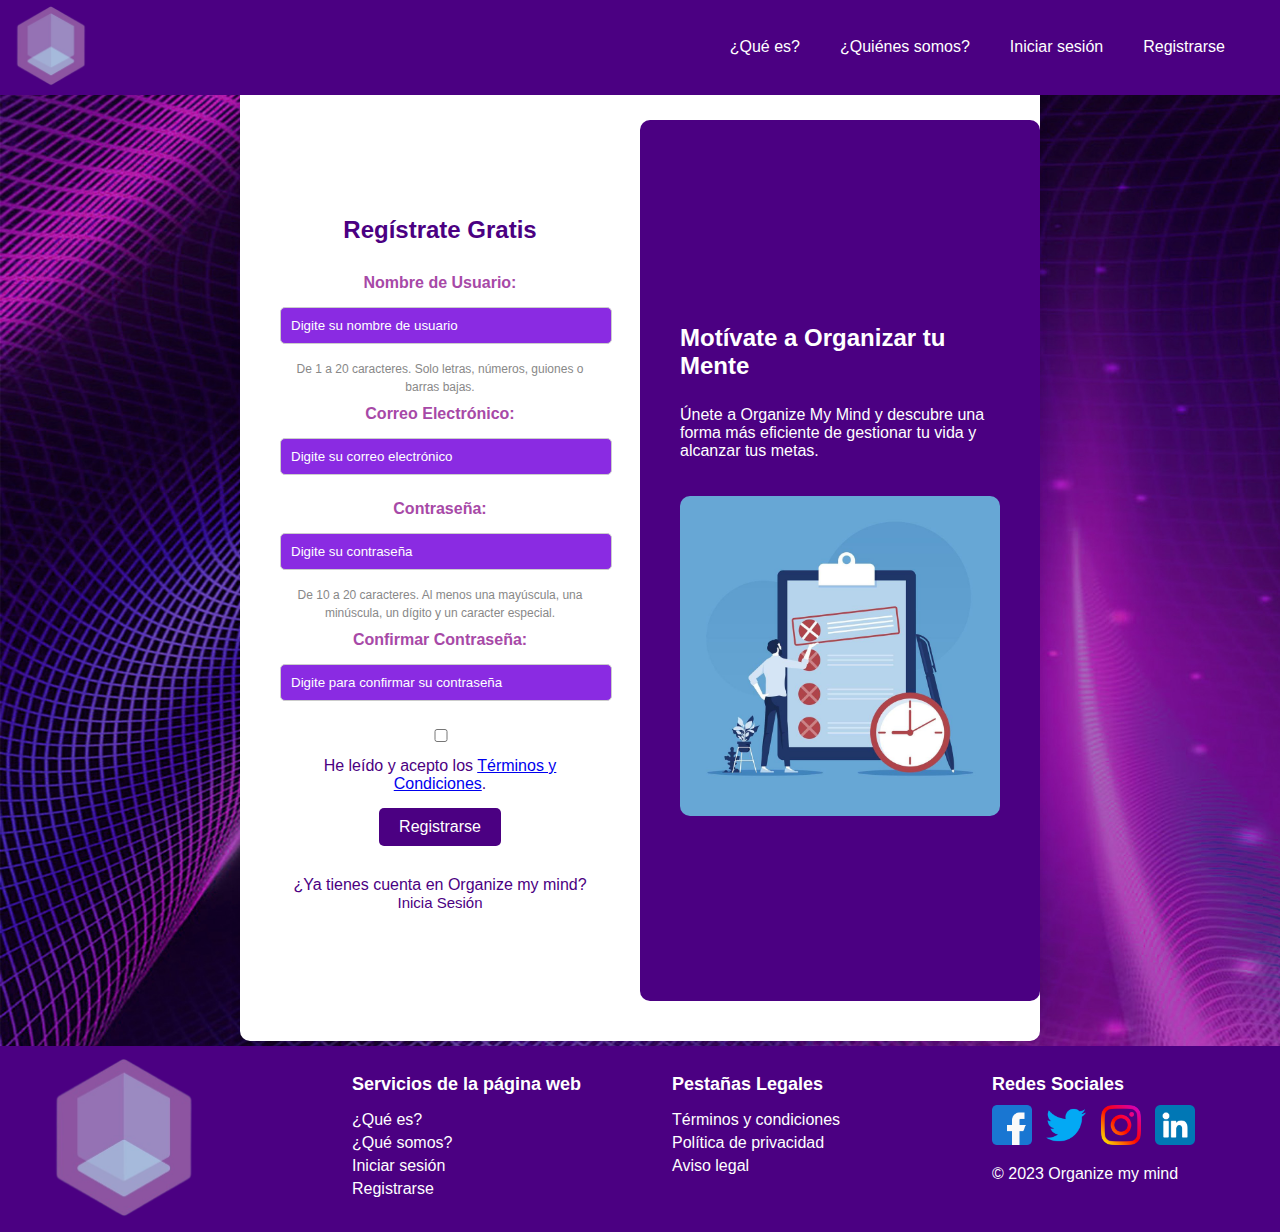
<file: PROYECTO-FINAL-main/PROYECTO-FINAL-main/signup.html>
<!DOCTYPE html>
<html lang="es">

<head>
  <link rel="stylesheet" href="css/sweetalert2.min.css">
  <link rel="stylesheet" href="css/signup.css">
  <link rel="icon" type="image/png" href="imagenes/logo.png">
  <meta charset="UTF-8">
  <meta name="viewport" content="width=device-width, initial-scale=1.0">
  <title>Registrarse</title>
</head>

<body>
  <header>
    <div class="logo">
      <a href="index.html">
        <img src="imagenes/logo.png" alt="Logo de Organize My Mind" width="100">
      </a>
    </div>
    <div class="navbar-toggle" onclick="toggleNavbar()">
      <div class="bar"></div>
      <div class="bar"></div>
      <div class="bar"></div>
    </div>
    <nav class="navigation" id="navbarLinks">
      <a href="queEs.html">¿Qué es?</a>
      <a href="queSomos.html">¿Quiénes somos?</a>
      <a href="login.html">Iniciar sesión</a>
      <a href="signup.html">Registrarse</a>
      <div id="google_translate_element"></div>
    </nav>
  </header>

  <div class="registration-container">
    <div class="registration-form">
      <h1>Regístrate Gratis</h1>
      <form id="registrationForm">
        <label for="username"><strong>Nombre de Usuario:</strong></label>
        <input placeholder="Digite su nombre de usuario" type="text" id="username" name="username"
          pattern="[a-zA-Z0-9-_]{1,20}" required>
        <small>De 1 a 20 caracteres. Solo letras, números, guiones o barras bajas.</small>

        <label for="email"><strong>Correo Electrónico:</strong></label>
        <input placeholder="Digite su correo electrónico" type="email" id="email" name="email" required>

        <label for="password"><strong>Contraseña:</strong></label>
        <input placeholder="Digite su contraseña" type="password" id="password" name="password"
          pattern="(?=.*[a-z])(?=.*[A-Z])(?=.*[0-9])(?=.*[-_,.;@?¿])[A-Za-z0-9-_.,;@?¿]{10,20}" required>
        <small>De 10 a 20 caracteres. Al menos una mayúscula, una minúscula, un dígito y un caracter especial.</small>

        <label for="confirmPassword"><strong>Confirmar Contraseña:</strong></label>
        <input placeholder="Digite para confirmar su contraseña" type="password" id="confirmPassword"
          name="confirmPassword" required>

        <label class="terminos-signup">
          <input type="checkbox" required>
          He leído y acepto los <a href="terminos.html">Términos y Condiciones</a>.
        </label>

        <div><button type="submit">Registrarse</button></div>
        <div class="login-link">¿Ya tienes cuenta en Organize my mind?<a href="login.html">Inicia Sesión</a>
        </div>
      </form>
    </div>

    <div class="motivation">
      <h2>Motívate a Organizar tu Mente</h2>
      <p>Únete a Organize My Mind y descubre una forma más eficiente de gestionar tu vida y alcanzar tus metas.</p>
      <img src="imagenes/motivacion1.jpg" alt="Motivación para Registrarse">
    </div>
  </div>

  <footer>
    <div class="footer-container">
      <div class="footer-column">
        <a href="index.html">
          <img src="imagenes/logo.png" alt="Logo de la empresa">
        </a>
      </div>
      <div class="footer-column">
        <h3>Servicios de la página web</h3>
        <ul>
          <li><a href="queEs.html">¿Qué es?</a></li>
          <li><a href="queSomos.html">¿Qué somos?</a></li>
          <li><a href="login.html">Iniciar sesión</a></li>
          <li><a href="signup.html">Registrarse</a></li>
        </ul>
      </div>
      <div class="footer-column">
        <h3>Pestañas Legales</h3>
        <ul>
          <li><a href="terminos.html">Términos y condiciones</a></li>
          <li><a href="politica-de-privacidad.html">Política de privacidad</a></li>
          <li><a href="aviso-legal.html">Aviso legal</a></li>
        </ul>
      </div>
      <div class="footer-column">
        <h3>Redes Sociales</h3>
        <div class="social-buttons">
          <a target="_blank" href="https://www.facebook.com"><img src="imagenes/facebook.png" alt="Facebook"></a>
          <a target="_blank" href="https://www.twitter.com"><img src="imagenes/twitter.png" alt="Twitter"></a>
          <a target="_blank" href="https://www.instagram.com"><img src="imagenes/instagram.png" alt="Instagram"></a>
          <a target="_blank" href="https://www.linkedin.com"><img src="imagenes/linkedin.png" alt="LinkedIn"></a>
        </div>
        <p>&copy; 2023 Organize my mind</p>
      </div>
    </div>
  </footer>
  <script src="js/sweetalert2.all.min.js"></script>
  <script defer src="js/signup.js"></script>
  <script type="text/javascript">
    function googleTranslateElementInit() {
      new google.translate.TranslateElement({
        pageLanguage: 'es', // El idioma en el que está escrita tu página
        includedLanguages: 'es,en,pt,fr', // Los idiomas a los que el usuario puede cambiar
        layout: google.translate.TranslateElement.InlineLayout.SIMPLE
      }, 'google_translate_element');
    }
  </script>
  <script type="text/javascript"
    src="//translate.google.com/translate_a/element.js?cb=googleTranslateElementInit"></script>
</body>

</html>
</file>
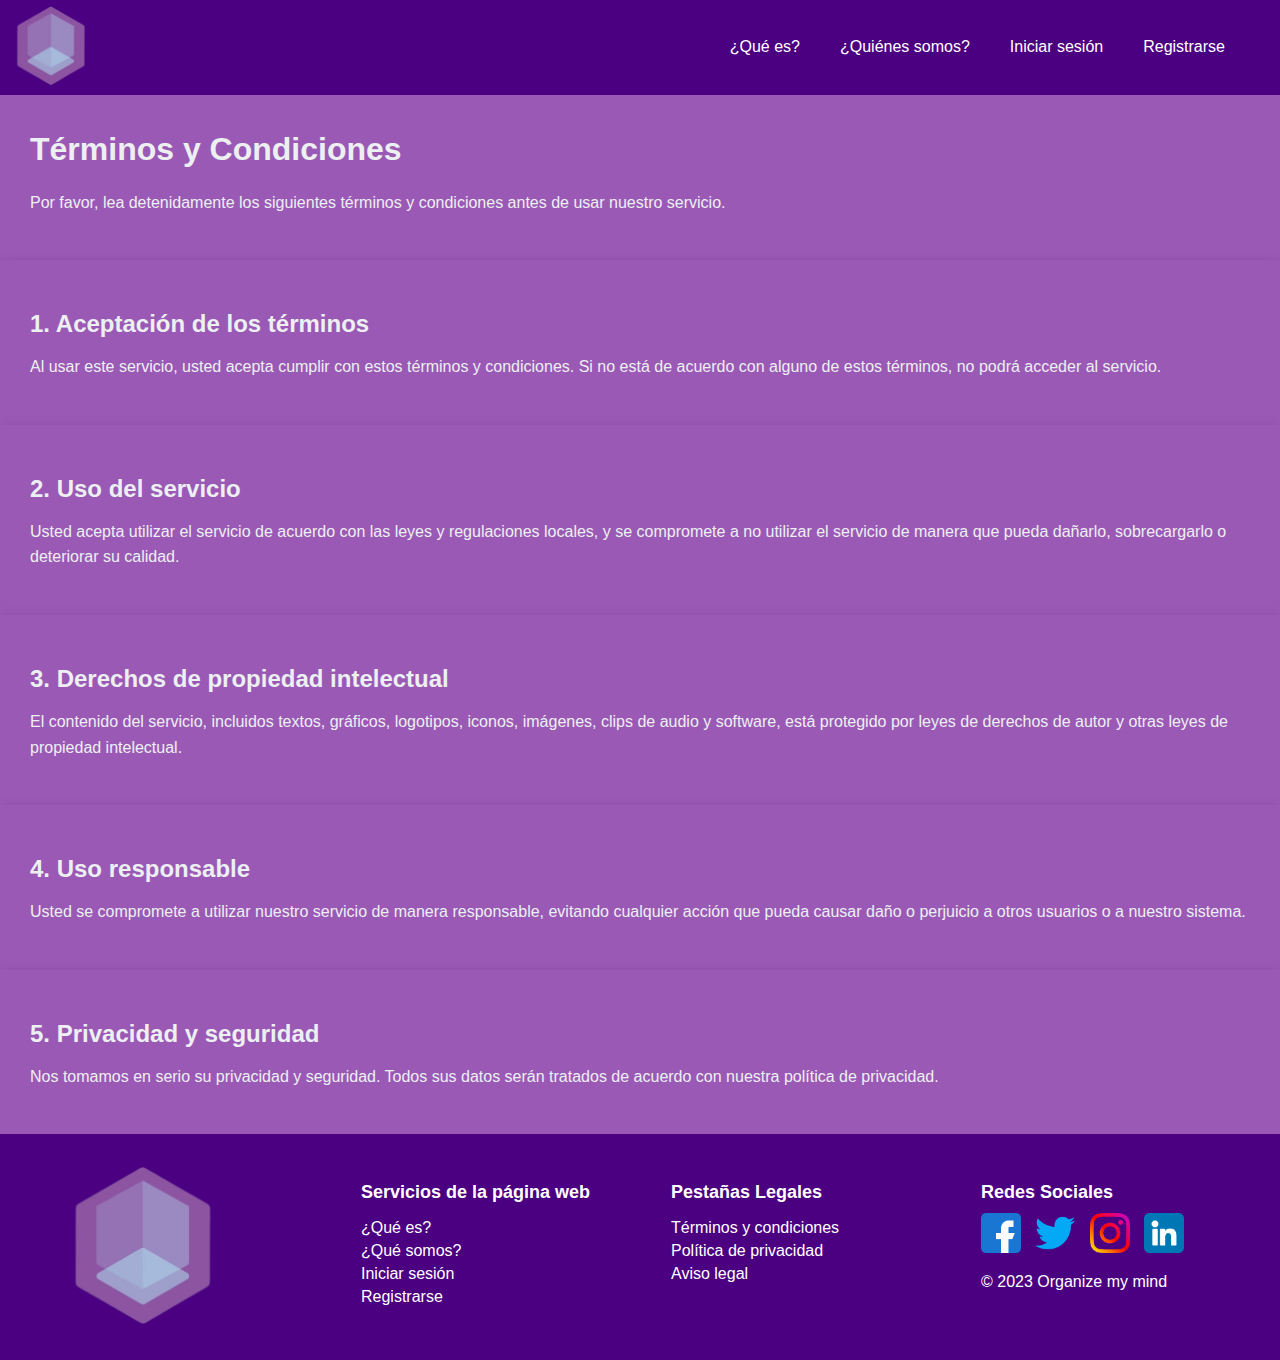
<file: PROYECTO-FINAL-main/PROYECTO-FINAL-main/terminos.html>
<!DOCTYPE html>
<html lang="es">

<head>
  <link rel="stylesheet" href="css/terminos.css">
  <link rel="icon" type="image/png" href="imagenes/logo.png">
  <meta charset="UTF-8">
  <meta name="viewport" content="width=device-width, initial-scale=1.0">
  <title>Terminos y condiciones</title>
</head>

<body>
  <header>
    <div class="logo">
      <a href="index.html">
        <img src="imagenes/logo.png" alt="Logo de Organize My Mind" width="100">
      </a>
    </div>
    <div class="navbar-toggle" onclick="toggleNavbar()">
      <div class="bar"></div>
      <div class="bar"></div>
      <div class="bar"></div>
    </div>
    <nav class="navigation" id="navbarLinks">
      <a href="queEs.html">¿Qué es?</a>
      <a href="queSomos.html">¿Quiénes somos?</a>
      <a href="login.html">Iniciar sesión</a>
      <a href="signup.html">Registrarse</a>
      <div id="google_translate_element"></div>
    </nav>
  </header>

  <section>
    <div class="container">
      <h1>Términos y Condiciones</h1>
      <p>Por favor, lea detenidamente los siguientes términos y condiciones antes de usar nuestro servicio.</p>
    </div>
  </section>
  <!-- Sección de Términos y Condiciones -->
  <section>
    <div class="container">
      <h2>1. Aceptación de los términos</h2>
      <p>Al usar este servicio, usted acepta cumplir con estos términos y condiciones. Si no está de acuerdo con alguno
        de estos términos, no podrá acceder al servicio.</p>
    </div>
  </section>

  <!-- Sección 2 -->
  <section>
    <div class="container">
      <h2>2. Uso del servicio</h2>
      <p>Usted acepta utilizar el servicio de acuerdo con las leyes y regulaciones locales, y se compromete a no
        utilizar el servicio de manera que pueda dañarlo, sobrecargarlo o deteriorar su calidad.</p>
    </div>
  </section>

  <!-- Sección 3 -->
  <section>
    <div class="container">
      <h2>3. Derechos de propiedad intelectual</h2>
      <p>El contenido del servicio, incluidos textos, gráficos, logotipos, iconos, imágenes, clips de audio y software,
        está protegido por leyes de derechos de autor y otras leyes de propiedad intelectual.</p>
    </div>
  </section>

  <!-- Otras secciones para hacer scroll -->
  <section>
    <div class="container">
      <h2>4. Uso responsable</h2>
      <p>Usted se compromete a utilizar nuestro servicio de manera responsable, evitando cualquier acción que pueda
        causar daño o perjuicio a otros usuarios o a nuestro sistema.</p>
    </div>
  </section>

  <section>
    <div class="container">
      <h2>5. Privacidad y seguridad</h2>
      <p>Nos tomamos en serio su privacidad y seguridad. Todos sus datos serán tratados de acuerdo con nuestra política
        de privacidad.</p>
    </div>
  </section>
  <footer>
    <div class="footer-container">
      <div class="footer-column">
        <a href="index.html">
          <img src="imagenes/logo.png" alt="Logo de la empresa">
        </a>
      </div>
      <div class="footer-column">
        <h3>Servicios de la página web</h3>
        <ul>
          <li><a href="queEs.html">¿Qué es?</a></li>
          <li><a href="queSomos.html">¿Qué somos?</a></li>
          <li><a href="login.html">Iniciar sesión</a></li>
          <li><a href="signup.html">Registrarse</a></li>
        </ul>
      </div>
      <div class="footer-column">
        <h3>Pestañas Legales</h3>
        <ul>
          <li><a href="terminos.html">Términos y condiciones</a></li>
          <li><a href="politica-de-privacidad.html">Política de privacidad</a></li>
          <li><a href="aviso-legal.html">Aviso legal</a></li>
        </ul>
      </div>
      <div class="footer-column">
        <h3>Redes Sociales</h3>
        <div class="social-buttons">
          <a target="_blank" href="https://www.facebook.com"><img src="imagenes/facebook.png" alt="Facebook"></a>
          <a target="_blank" href="https://www.twitter.com"><img src="imagenes/twitter.png" alt="Twitter"></a>
          <a target="_blank" href="https://www.instagram.com"><img src="imagenes/instagram.png" alt="Instagram"></a>
          <a target="_blank" href="https://www.linkedin.com"><img src="imagenes/linkedin.png" alt="LinkedIn"></a>
        </div>
        <p>&copy; 2023 Organize my mind</p>
      </div>
    </div>
  </footer>
  <script defer src="js/terminos.js"></script>
  <script type="text/javascript">
    function googleTranslateElementInit() {
      new google.translate.TranslateElement({
        pageLanguage: 'es', // El idioma en el que está escrita tu página
        includedLanguages: 'es,en,pt,fr', // Los idiomas a los que el usuario puede cambiar
        layout: google.translate.TranslateElement.InlineLayout.SIMPLE
      }, 'google_translate_element');
    }
  </script>
  <script type="text/javascript"
    src="//translate.google.com/translate_a/element.js?cb=googleTranslateElementInit"></script>
</body>

</html>
</file>
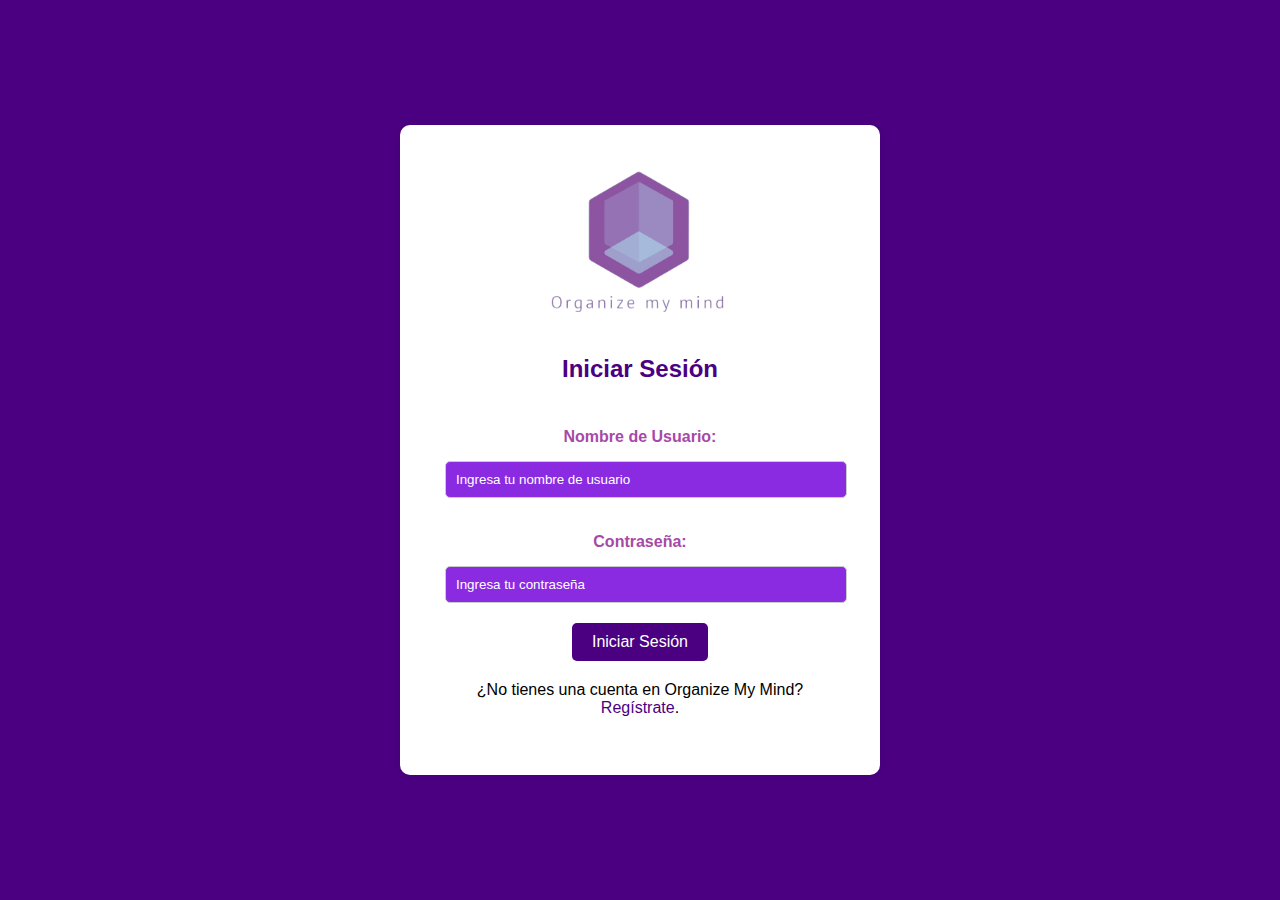
<file: PROYECTO-FINAL-main/PROYECTO-FINAL-main/verTareas.html>
<!DOCTYPE html>
<html lang="es">

<head>
  <link rel="stylesheet" href="https://cdnjs.cloudflare.com/ajax/libs/font-awesome/6.4.2/css/all.min.css"
    integrity="sha512-z3gLpd7yknf1YoNbCzqRKc4qyor8gaKU1qmn+CShxbuBusANI9QpRohGBreCFkKxLhei6S9CQXFEbbKuqLg0DA=="
    crossorigin="anonymous" referrerpolicy="no-referrer" />
  <link rel="icon" type="image/png" href="imagenes/logo.png">
  <meta charset="UTF-8">
  <meta name="viewport" content="width=device-width, initial-scale=1.0">
  <link rel="stylesheet" href="css/bootstrap.css">
  <link rel="stylesheet" href="css/sweetalert2.min.css">
  <link rel=" stylesheet" href="css/verTareas.css">
  <title>Ver de Tareas</title>
</head>

<body>
  <div class="container-fluid">
    <div class="row">
      <nav>
        <div class="navbar-left">
          <img src="imagenes/logo.png" alt="Logo">
        </div>
        <div class="navbar-right">
          <a href="#" class="admin-icon"><i class="fa-solid fa-user"></i></a><span id="infoUsuario"></span>
        </div>
        <div class="navbar-right">
          <a href="index.html" onclick="logout()" class="admin-icon"><i class="fa-solid fa-power-off"></i>
            <div id="admin-menu">Cerrar Sesión</div>
          </a>
        </div>
        <div class="menu">
          <ul>
            <li><a href="dashboard.html">Nueva Tarea</a></li>
            <li><a href="verTareas.html">Ver Tareas</a></li>
          </ul>
        </div>
        <div class="search-bar">
          <input onkeyup="searchNotes()" type="text" id="search-input" placeholder="Buscar tarea">
        </div>
        <div id="google_translate_element"></div>
      </nav>
    </div>
    <div class="row">
      <h1 class="text-center my-5 text-bg-dark">Lista de Tareas</h1>
    </div>
    <div class="row">
      <div class="col-12">
        <div class="d-flex align-items-start">
          <div class="nav col-2 flex-column nav-pills me-3" id="v-pills-tab" role="tablist" aria-orientation="vertical">
            <button class="nav-link active" id="v-pills-personal-tab" data-bs-toggle="pill"
              data-bs-target="#v-pills-personal" type="button" role="tab" aria-controls="v-pills-personal"
              aria-selected="true">Personal <span class="badge bg-danger" id="badge_personal"></span></button>
            <button class="nav-link" id="v-pills-trabajo-tab" data-bs-toggle="pill" data-bs-target="#v-pills-trabajo"
              type="button" role="tab" aria-controls="v-pills-trabajo" aria-selected="false">Trabajo <span
                class="badge bg-danger" id="badge_trabajo"></span></button>
            <button class="nav-link" id="v-pills-estudio-tab" data-bs-toggle="pill" data-bs-target="#v-pills-estudio"
              type="button" role="tab" aria-controls="v-pills-estudio" aria-selected="false">Estudio <span
                class="badge bg-danger" id="badge_estudio"></span></button>
            <button class="nav-link" id="v-pills-finanzas-tab" data-bs-toggle="pill" data-bs-target="#v-pills-finanzas"
              type="button" role="tab" aria-controls="v-pills-finanzas" aria-selected="false">Finanzas <span
                class="badge bg-danger" id="badge_finanzas"></span></button>
            <button class="nav-link" id="v-pills-eventos-tab" data-bs-toggle="pill" data-bs-target="#v-pills-eventos"
              type="button" role="tab" aria-controls="v-pills-eventos" aria-selected="false">Eventos <span
                class="badge bg-danger" id="badge_eventos"></span></button>
            <button class="nav-link" id="v-pills-notas-tab" data-bs-toggle="pill" data-bs-target="#v-pills-notas"
              type="button" role="tab" aria-controls="v-pills-notas" aria-selected="false">Notas rapidas <span
                class="badge bg-danger" id="badge_notas"></span></button>
          </div>
          <div class="tab-content w-100" id="v-pills-tabContent">
            <div class="tab-pane fade show active" id="v-pills-personal" role="tabpanel"
              aria-labelledby="v-pills-personal-tab">
              <div class="row col-12">
                <div class="accordion" id="accordionPersonal">
                  <div class="accordion-item">
                    <h2 class="accordion-header" id="headingOne">
                      <button class="accordion-button" type="button" data-bs-toggle="collapse"
                        data-bs-target="#collapseOne" aria-expanded="true" aria-controls="collapseOne">
                        Urgentes
                      </button>
                    </h2>
                    <div id="collapseOne" class="accordion-collapse collapse show" aria-labelledby="headingOne"
                      data-bs-parent="#accordionPersonal">
                      <div class="accordion-body">
                        <div class="row row-cols-1 row-cols-md-2 row-cols-xl-3 row-cols-xxl-4"
                          id="listaTareaPersonalUrgentes">
                        </div>
                      </div>
                    </div>
                  </div>
                  <div class="accordion-item">
                    <h2 class="accordion-header" id="headingTwo">
                      <button class="accordion-button collapsed" type="button" data-bs-toggle="collapse"
                        data-bs-target="#collapseTwo" aria-expanded="false" aria-controls="collapseTwo">
                        Importantes
                      </button>
                    </h2>
                    <div id="collapseTwo" class="accordion-collapse collapse" aria-labelledby="headingTwo"
                      data-bs-parent="#accordionPersonal">
                      <div class="accordion-body">
                        <div class="row row-cols-1 row-cols-md-2 row-cols-xl-3 row-cols-xxl-4"
                          id="listaTareaPersonalImportantes">
                        </div>
                      </div>
                    </div>
                  </div>
                  <div class="accordion-item">
                    <h2 class="accordion-header" id="headingThree">
                      <button class="accordion-button collapsed" type="button" data-bs-toggle="collapse"
                        data-bs-target="#collapseThree" aria-expanded="false" aria-controls="collapseThree">
                        Secundarios
                      </button>
                    </h2>
                    <div id="collapseThree" class="accordion-collapse collapse" aria-labelledby="headingThree"
                      data-bs-parent="#accordionPersonal">
                      <div class="accordion-body">
                        <div class="row row-cols-1 row-cols-md-2 row-cols-xl-3 row-cols-xxl-4"
                          id="listaTareaPersonalSecundarios">
                        </div>
                      </div>
                    </div>
                  </div>
                </div>
              </div>
            </div>
            <div class="tab-pane fade" id="v-pills-trabajo" role="tabpanel" aria-labelledby="v-pills-trabajo-tab">
              <div class="row col-12">
                <div class="accordion" id="accordionTrabajo">
                  <div class="accordion-item">
                    <h2 class="accordion-header" id="headingFour">
                      <button class="accordion-button" type="button" data-bs-toggle="collapse"
                        data-bs-target="#collapseFour" aria-expanded="true" aria-controls="collapseFour">
                        Urgentes
                      </button>
                    </h2>
                    <div id="collapseFour" class="accordion-collapse collapse show" aria-labelledby="headingFour"
                      data-bs-parent="#accordionTrabajo">
                      <div class="accordion-body">
                        <div class="row row-cols-1 row-cols-md-2 row-cols-xl-3 row-cols-xxl-4"
                          id="listaTareaTrabajoUrgentes">
                        </div>
                      </div>
                    </div>
                  </div>
                  <div class="accordion-item">
                    <h2 class="accordion-header" id="headingFive">
                      <button class="accordion-button collapsed" type="button" data-bs-toggle="collapse"
                        data-bs-target="#collapseFive" aria-expanded="false" aria-controls="collapseFive">
                        Importantes
                      </button>
                    </h2>
                    <div id="collapseFive" class="accordion-collapse collapse" aria-labelledby="headingFive"
                      data-bs-parent="#accordionTrabajo">
                      <div class="accordion-body">
                        <div class="row row-cols-1 row-cols-md-2 row-cols-xl-3 row-cols-xxl-4"
                          id="listaTareaTrabajoImportantes"></div>
                      </div>
                    </div>
                  </div>
                  <div class="accordion-item">
                    <h2 class="accordion-header" id="headingSix">
                      <button class="accordion-button collapsed" type="button" data-bs-toggle="collapse"
                        data-bs-target="#collapseSix" aria-expanded="false" aria-controls="collapseSix">
                        Secundarios
                      </button>
                    </h2>
                    <div id="collapseSix" class="accordion-collapse collapse" aria-labelledby="headingSix"
                      data-bs-parent="#accordionTrabajo">
                      <div class="accordion-body">
                        <div class="row row-cols-1 row-cols-md-2 row-cols-xl-3 row-cols-xxl-4"
                          id="listaTareaTrabajoSecundarios"></div>
                      </div>
                    </div>
                  </div>
                </div>
              </div>
            </div>
            <div class="tab-pane fade" id="v-pills-estudio" role="tabpanel" aria-labelledby="v-pills-estudio-tab">
              <div class="row col-12">
                <div class="accordion" id="accordionEstudio">
                  <div class="accordion-item">
                    <h2 class="accordion-header" id="headingSeven">
                      <button class="accordion-button" type="button" data-bs-toggle="collapse"
                        data-bs-target="#collapseSeven" aria-expanded="true" aria-controls="collapseSeven">
                        Urgentes
                      </button>
                    </h2>
                    <div id="collapseSeven" class="accordion-collapse collapse show" aria-labelledby="headingSeven"
                      data-bs-parent="#accordionEstudio">
                      <div class="accordion-body">
                        <div class="row row-cols-1 row-cols-md-2 row-cols-xl-3 row-cols-xxl-4"
                          id="listaTareaEstudioUrgentes">
                        </div>
                      </div>
                    </div>
                  </div>
                  <div class="accordion-item">
                    <h2 class="accordion-header" id="headingEight">
                      <button class="accordion-button collapsed" type="button" data-bs-toggle="collapse"
                        data-bs-target="#collapseEight" aria-expanded="false" aria-controls="collapseEight">
                        Importantes
                      </button>
                    </h2>
                    <div id="collapseEight" class="accordion-collapse collapse" aria-labelledby="headingEight"
                      data-bs-parent="#accordionEstudio">
                      <div class="accordion-body">
                        <div class="row row-cols-1 row-cols-md-2 row-cols-xl-3 row-cols-xxl-4"
                          id="listaTareaEstudioImportantes"></div>
                      </div>
                    </div>
                  </div>
                  <div class="accordion-item">
                    <h2 class="accordion-header" id="headingNine">
                      <button class="accordion-button collapsed" type="button" data-bs-toggle="collapse"
                        data-bs-target="#collapseNine" aria-expanded="false" aria-controls="collapseNine">
                        Secundarios
                      </button>
                    </h2>
                    <div id="collapseNine" class="accordion-collapse collapse" aria-labelledby="headingNine"
                      data-bs-parent="#accordionEstudio">
                      <div class="accordion-body">
                        <div class="row row-cols-1 row-cols-md-2 row-cols-xl-3 row-cols-xxl-4"
                          id="listaTareaEstudioSecundarios"></div>
                      </div>
                    </div>
                  </div>
                </div>
              </div>
            </div>
            <div class="tab-pane fade" id="v-pills-finanzas" role="tabpanel" aria-labelledby="v-pills-finanzas-tab">
              <div class="row col-12">
                <div class="accordion" id="accordionFinanzas">
                  <div class="accordion-item">
                    <h2 class="accordion-header" id="headingTen">
                      <button class="accordion-button" type="button" data-bs-toggle="collapse"
                        data-bs-target="#collapseTen" aria-expanded="true" aria-controls="collapseTen">
                        Urgentes
                      </button>
                    </h2>
                    <div id="collapseTen" class="accordion-collapse collapse show" aria-labelledby="headingTen"
                      data-bs-parent="#accordionFinanzas">
                      <div class="accordion-body">
                        <div class="row row-cols-1 row-cols-md-2 row-cols-xl-3 row-cols-xxl-4"
                          id="listaTareaFinanzasUrgentes">
                        </div>
                      </div>
                    </div>
                  </div>
                  <div class="accordion-item">
                    <h2 class="accordion-header" id="headingEleven">
                      <button class="accordion-button collapsed" type="button" data-bs-toggle="collapse"
                        data-bs-target="#collapseEleven" aria-expanded="false" aria-controls="collapseEleven">
                        Importantes
                      </button>
                    </h2>
                    <div id="collapseEleven" class="accordion-collapse collapse" aria-labelledby="headingEleven"
                      data-bs-parent="#accordionFinanzas">
                      <div class="accordion-body">
                        <div class="row row-cols-1 row-cols-md-2 row-cols-xl-3 row-cols-xxl-4"
                          id="listaTareaFinanzasImportantes">
                        </div>
                      </div>
                    </div>
                  </div>
                  <div class="accordion-item">
                    <h2 class="accordion-header" id="headingTwelve">
                      <button class="accordion-button collapsed" type="button" data-bs-toggle="collapse"
                        data-bs-target="#collapseTwelve" aria-expanded="false" aria-controls="collapseTwelve">
                        Secundarios
                      </button>
                    </h2>
                    <div id="collapseTwelve" class="accordion-collapse collapse" aria-labelledby="headingTwelve"
                      data-bs-parent="#accordionFinanzas">
                      <div class="accordion-body">
                        <div class="row row-cols-1 row-cols-md-2 row-cols-xl-3 row-cols-xxl-4"
                          id="listaTareaFinanzasSecundarios">
                        </div>
                      </div>
                    </div>
                  </div>
                </div>
              </div>
            </div>
            <div class="tab-pane fade" id="v-pills-eventos" role="tabpanel" aria-labelledby="v-pills-eventos-tab">
              <div class="row col-12">
                <div class="accordion" id="accordionEventos">
                  <div class="accordion-item">
                    <h2 class="accordion-header" id="headingThirteen">
                      <button class="accordion-button" type="button" data-bs-toggle="collapse"
                        data-bs-target="#collapseThirteen" aria-expanded="true" aria-controls="collapseThirteen">
                        Urgentes
                      </button>
                    </h2>
                    <div id="collapseThirteen" class="accordion-collapse collapse show"
                      aria-labelledby="headingThirteen" data-bs-parent="#accordionEventos">
                      <div class="accordion-body">
                        <div class="row row-cols-1 row-cols-md-2 row-cols-xl-3 row-cols-xxl-4"
                          id="listaTareaEventosUrgentes">
                        </div>
                      </div>
                    </div>
                  </div>
                  <div class="accordion-item">
                    <h2 class="accordion-header" id="headingFourteen">
                      <button class="accordion-button collapsed" type="button" data-bs-toggle="collapse"
                        data-bs-target="#collapseFourteen" aria-expanded="false" aria-controls="collapseFourteen">
                        Importantes
                      </button>
                    </h2>
                    <div id="collapseFourteen" class="accordion-collapse collapse" aria-labelledby="headingFourteen"
                      data-bs-parent="#accordionEventos">
                      <div class="accordion-body">
                        <div class="row row-cols-1 row-cols-md-2 row-cols-xl-3 row-cols-xxl-4"
                          id="listaTareaEventosImportantes"></div>
                      </div>
                    </div>
                  </div>
                  <div class="accordion-item">
                    <h2 class="accordion-header" id="headingFiveteen">
                      <button class="accordion-button collapsed" type="button" data-bs-toggle="collapse"
                        data-bs-target="#collapseFiveteen" aria-expanded="false" aria-controls="collapseFiveteen">
                        Secundarios
                      </button>
                    </h2>
                    <div id="collapseFiveteen" class="accordion-collapse collapse" aria-labelledby="headingFiveteen"
                      data-bs-parent="#accordionEventos">
                      <div class="accordion-body">
                        <div class="row row-cols-1 row-cols-md-2 row-cols-xl-3 row-cols-xxl-4"
                          id="listaTareaEventosSecundarios"></div>
                      </div>
                    </div>
                  </div>
                </div>
              </div>
            </div>
            <div class="tab-pane fade" id="v-pills-notas" role="tabpanel" aria-labelledby="v-pills-notas-tab">
              <div class="row col-12">
                <div class="accordion" id="accordionNotas">
                  <div class="accordion-item">
                    <h2 class="accordion-header" id="headingSixteen">
                      <button class="accordion-button" type="button" data-bs-toggle="collapse"
                        data-bs-target="#collapseSixteen" aria-expanded="true" aria-controls="collapseSixteen">
                        Urgentes
                      </button>
                    </h2>
                    <div id="collapseSixteen" class="accordion-collapse collapse show" aria-labelledby="headingSixteen"
                      data-bs-parent="#accordionNotas">
                      <div class="accordion-body">
                        <div class="row row-cols-1 row-cols-md-2 row-cols-xl-3 row-cols-xxl-4"
                          id="listaTareaNotasUrgentes"></div>
                      </div>
                    </div>
                  </div>
                  <div class="accordion-item">
                    <h2 class="accordion-header" id="headingSeventeen">
                      <button class="accordion-button collapsed" type="button" data-bs-toggle="collapse"
                        data-bs-target="#collapseSeventeen" aria-expanded="false" aria-controls="collapseSeventeen">
                        Importantes
                      </button>
                    </h2>
                    <div id="collapseSeventeen" class="accordion-collapse collapse" aria-labelledby="headingSeventeen"
                      data-bs-parent="#accordionNotas">
                      <div class="accordion-body">
                        <div class="row row-cols-1 row-cols-md-2 row-cols-xl-3 row-cols-xxl-4"
                          id="listaTareaNotasImportantes"></div>
                      </div>
                    </div>
                  </div>
                  <div class="accordion-item">
                    <h2 class="accordion-header" id="headingEighteen">
                      <button class="accordion-button collapsed" type="button" data-bs-toggle="collapse"
                        data-bs-target="#collapseEighteen" aria-expanded="false" aria-controls="collapseEighteen">
                        Secundarios
                      </button>
                    </h2>
                    <div id="collapseEighteen" class="accordion-collapse collapse" aria-labelledby="headingEighteen"
                      data-bs-parent="#accordionNotas">
                      <div class="accordion-body">
                        <div class="row row-cols-1 row-cols-md-2 row-cols-xl-3 row-cols-xxl-4"
                          id="listaTareaNotasSecundarios"></div>
                      </div>
                    </div>
                  </div>
                </div>
              </div>
            </div>
          </div>
        </div>
      </div>
    </div>
    <div class="row">
      <!-- Modal -->
      <div class="modal fade" id="tareaModal" tabindex="-1" aria-labelledby="tareaModalLabel" aria-hidden="true">
        <div class="modal-dialog">
          <div class="modal-content">
            <div class="modal-header">
              <h5 class="modal-title" id="tareaModalLabel">Modificar Tarea</h5>
              <button type="button" class="btn-close" data-bs-dismiss="modal" aria-label="Close"></button>
            </div>
            <div class="modal-body">
              <div class="content">
                <div class="note-creator">
                  <input type="text" id="note-title-mod" placeholder=" Título de la tarea">
                  <textarea id="note-text-mod" placeholder=" Contenido de la tarea"></textarea>
                  <label for="note-datetime">Color:</label>
                  <input type="color" id="note-color-mod">
                  <label for="note-datetime">Recordatorio:</label>
                  <input type="datetime-local" id="note-datetime-mod">
                  <hr>
                  <label for="note-categoria">Categoria:</label>
                  <select id="categoria-mod">
                    <option value="0" selected disabled>Seleccionar</option>
                    <option value="Personal">Personal</option>
                    <option value="Trabajo">Trabajo</option>
                    <option value="Estudio">Estudio</option>
                    <option value="Finanzas">Finanzas</option>
                    <option value="Eventos">Eventos</option>
                    <option value="Notas_rapidas">Notas rapidas</option>
                  </select>
                  <br>
                  <div>
                    <label>Etiqueta:</label>
                    <input type="radio" name="etiqueta-mod" id="Urgente" value="Urgente"><span> Urgente - </span>
                    <input type="radio" name="etiqueta-mod" id="Importante" value="Importante"><span> Importante -
                    </span>
                    <input type="radio" name="etiqueta-mod" id="Secundario" value="Secundario"><span> Secundario</span>
                  </div>
                </div>
              </div>
            </div>
            <div class="modal-footer">
              <button type="button" class="btn btn-secondary" data-bs-dismiss="modal">Cerrar</button>
              <button type="button" onclick="modificar()" class="btn btn-warning"
                data-bs-dismiss="modal">Modificar</button>
            </div>
          </div>
        </div>
      </div>
    </div>
  </div>

  <script src="js/bootstrap.js"></script>
  <script src="js/sweetalert2.all.min.js"></script>
  <script defer src="js/verTareas.js"></script>
  <script src="js/notificaciones.js"></script>
  <script type="text/javascript">
    function googleTranslateElementInit() {
      new google.translate.TranslateElement({
        pageLanguage: 'es', // El idioma en el que está escrita tu página
        includedLanguages: 'es,en,pt,fr', // Los idiomas a los que el usuario puede cambiar
        layout: google.translate.TranslateElement.InlineLayout.SIMPLE
      }, 'google_translate_element');
    }
  </script>
  <script type="text/javascript"
    src="//translate.google.com/translate_a/element.js?cb=googleTranslateElementInit"></script>
</body>

</html>
</file>
<file: PROYECTO-FINAL-main/PROYECTO-FINAL-main/css/estilo.css>
body {
  font-family: Arial, sans-serif;
  padding: 0;
  margin: 0;
  padding-top: 80px; /* Ajusta esto a la altura de tu header */
}
html,
body {
  max-width: 100%;
  overflow-x: hidden;
}
header {
  background-color: #4B0082; /* Morado oscuro */
  color: #D8BFD8; /* Morado claro */
  padding: 5px;
  display: flex;
  justify-content: space-between;
  align-items: center;
  position: fixed; /* Fija el header */
  width: 100%; /* Ancho completo */
  top: 0; /* Alinea en la parte superior */
  z-index: 1000; /* Asegura que esté encima de otros elementos */
}
* Estilos para el contenedor del botón de Google Translate */
#google_translate_element {
  display: inline-block; /* Muestra el contenedor como un bloque en línea */
  margin: 0px 10px;
}

/* Estilos para el botón de Google Translate */
.goog-te-combo {
  margin: 0 !important; /* Restablece el margen para el botón */
  border: 1px solid #ccc; /* Añade un borde alrededor del botón */
  border-radius: 5px; /* Agrega esquinas redondeadas al botón */
  padding: 5px; /* Añade relleno alrededor del botón */
}

/* Estilos para la lista desplegable de idiomas */
.goog-te-menu-value {
  padding: 5px; /* Añade relleno a los elementos de la lista desplegable */
  background-color: black;
  color: white;
}


.goog-te-gadget-simple {
	background-color: transparent !important;
    border-left: none !important;
    border-top: none !important;
    border-bottom: none !important;
    border-right: none !important;
    font-size: 10pt !important;
    display: inline-block !important;
    padding-top: 1px !important;
    padding-bottom: 2px !important;
    cursor: pointer !important;
    color: white !important;
}

.goog-te-gadget-simple .VIpgJd-ZVi9od-xl07Ob-lTBxed span {
    text-decoration: none !important;
    color: white !important;
}

.goog-te-gadget-icon {
    background-image: url('https://upload.wikimedia.org/wikipedia/commons/d/db/Google_Translate_Icon.png?20160129085523') !important;
    background-position: center center !important; /* Ajusta la posición según sea necesario */
    background-repeat: no-repeat !important;
    background-size: contain !important; /* Ajusta el tamaño según sea necesario */
    margin-left: 2px !important;
    margin-right: 2px !important;
    width: 19px !important;
    height: 19px !important;
    margin-left: 5px;
    
}

.VIpgJd-ZVi9od-ORHb-OEVmcd {
    display: none;
}

.VIpgJd-ZVi9od-ORHb {
    display: none;
    padding: 0;
}
.logo {
  display: inline-block; /* Permite que el enlace abarque solo el tamaño de la imagen */
}

.logo img {
  width: 100px; /* Tamaño del logo */
}

.navigation {
  display: flex;
  gap: 20px;
  padding-right: 30px;
}

.navigation a {
  color: #fff;
  text-decoration: none;
  padding: 5px 10px;
  border-radius: 5px;
}

.navigation a:hover {
  background-color: #8A2BE2; /* Morado claro más brillante al pasar el ratón */
  color: white;
}

.page-content {
  text-align: center;
  margin: 80px auto 0; /* 80px es la altura de tu header */
}

.page-title {
  margin-bottom: 20px;
}

.page-title h1 {
  font-size: 36px;
  color: #4B0082; /* Morado oscuro */
}

.page-description p {
  font-size: 18px;
}

.register-button .button {
  display: inline-block;
  padding: 10px 20px;
  background-color: #4B0082; /* Morado oscuro */
  color: #D8BFD8; /* Morado claro */
  text-decoration: none;
  border: none;
  border-radius: 5px;
  font-size: 18px;
  transition: background-color 0.3s;
}

.register-button .button:hover {
  background-color: #8A2BE2; /* Morado claro más brillante al pasar el ratón */
  color: white;
}

.content-section {
  display: flex;
  flex-direction: row; /* Alinea los elementos en una fila */
  align-items: center; /* Alinea verticalmente los elementos */
  justify-content: center; /* Centra horizontalmente */
  padding: 30px;
  margin: 40px 0;
  background-color: #f9f9f9; /* Color de fondo */
  border-radius: 10px; /* Esquinas redondeadas */
  box-shadow: 0 2px 5px rgba(0, 0, 0, 0.1); /* Sombra suave */
  max-width: 1000px;
  margin: 0 auto; /* Centra horizontalmente */
}

.text-content {
  flex: 1; /* Ocupa el espacio restante */
  padding-right: 20px; /* Espaciado a la derecha */
}

.text-content h2 {
  color: #4B0082; /* Color del título */
  font-size: 24px; /* Tamaño del título */
}

.text-content p {
  font-size: 16px; /* Tamaño del texto */
}

.image-content img {
  width: 200px; /* Tamaño de la imagen */
  border-radius: 10px; /* Esquinas redondeadas */
}

.read-more-button {
  background-color: #4B0082; /* Morado oscuro */
  color: #D8BFD8; /* Morado claro */
  border: none;
  padding: 10px 20px;
  border-radius: 5px;
  text-decoration: none;
  cursor: pointer;
  font-size: 16px;
}

.read-more-button a {
  color: inherit;
  text-decoration: none;
}

.read-more-button:hover {
  background-color: #8A2BE2; /* Morado claro más brillante al pasar el ratón */
  color: white;
}

#advantages {
  background-color: #f9f9f9; /* Color de fondo */
  padding: 20px 0;
  text-align: center; /* Centra el texto */
}

.container {
  display: flex;
  justify-content: center; /* Centra horizontalmente los elementos */
  align-items: flex-start; /* Alinea los elementos arriba */
  flex-wrap: wrap; /* Permite el "ajuste" de los elementos si no caben en una fila */
}

#advantages h2 {
  color: #4B0082; /* Color del título */
  font-size: 36px; /* Tamaño del título */
  margin-bottom: 20px;
  width: 100%; /* Ancho completo */
}

.advantage-item {
  max-width: 300px;
  padding: 20px;
  margin: 10px;
  background-color: #ffffff; /* Color de fondo */
  border-radius: 10px; /* Esquinas redondeadas */
  box-shadow: 0 2px 5px rgba(0, 0, 0, 0.1); /* Sombra suave */
}

.advantage-item h3 {
  color: #4B0082; /* Color del título */
  font-size: 24px; /* Tamaño del título */
}

.advantage-item p {
  font-size: 16px; /* Tamaño del texto */
}

.advantage-item .btn {
  background-color: #4B0082; /* Morado oscuro */
  color: #D8BFD8; /* Morado claro */
  padding: 10px 20px;
  border: none;
  border-radius: 5px;
  text-decoration: none;
  cursor: pointer;
  transition: background-color 0.3s;
}

.advantage-item .btn:hover {
  background-color: #8A2BE2; /* Morado claro más brillante al pasar el ratón */
  color: white;
}

#learn-more {
  background-color: #f9f9f9; /* Color de fondo */
  padding: 20px;
  text-align: center;
}

#learn-more h2 {
  color: #4B0082; /* Color del título */
  font-size: 36px; /* Tamaño del título */
  margin-bottom: 20px;
}

.learn-container {
  display: flex;
  justify-content: center;
  align-items: center;
  flex-wrap: wrap;
}

.circle {
  display: flex;
  flex-direction: column;
  align-items: center;
  margin: 10px;
}

.circle h4 {
  color: #4B0082; /* Color del texto */
  font-size: 24px; /* Tamaño del texto */
  margin-top: 10px;
}

.circle a {
  display: block;
  width: 80px; /* Ancho de la imagen */
  height: 80px; /* Altura de la imagen */
  background-color: #4B0082; /* Morado oscuro */
  border-radius: 50%; /* Forma redondeada */
  transition: background-color 0.3s ease; /* Transición suave del color de fondo */
}

.circle a img {
  width: 40px; /* Ancho de la flecha */
  margin-top: 10px; /* Espacio entre la imagen y el título */
}

.circle a:hover {
  background-color: #8A2BE2; /* Morado claro más brillante al pasar el ratón */
}

footer {
  background-color: #4B0082; /* Color de fondo */
  color: white; /* Color del texto */
  padding: 20px;
}

.footer-container {
  display: flex;
  justify-content: space-around;
  align-items: flex-start;
  flex-wrap: wrap;
}

.footer-column {
  width: 20%; /* Ancho de cada columna */
  padding: 10px;
}

.footer-column img {
  width: 200px;
  height: auto; /* Para mantener la proporción */
}

.footer-column h3 {
  font-size: 18px;
  margin-bottom: 10px;
}

ul {
  list-style: none;
  padding: 0;
}

ul li {
  margin-bottom: 5px;
}

.social-buttons a {
  display: inline-block;
  margin-right: 10px; /* Espacio entre las imágenes */
}

.social-buttons a img {
  width: 40px; /* Ancho de la imagen */
  height: 40px; /* Altura de la imagen */
}

ul li a {
  color: white;
  text-decoration: none;
  transition: color 0.3s ease;
}

ul li a:hover {
  color: #D8BFD8; /* Cambia el color al pasar el ratón */
}

.menu-toggle {
  background-color: #4B0082; /* Color de fondo */
  color: #D8BFD8; /* Color del texto */
  border: none;
  padding: 10px 20px;
  border-radius: 5px;
  cursor: pointer;
  font-size: 16px;
  transition: background-color 0.3s ease; /* Transición suave para el color de fondo */
}

.menu-toggle:hover {
  background-color: #8A2BE2; /* Color de fondo al pasar el ratón */
  color: white; /* Color del texto al pasar el ratón */
}

.menu-toggle {
  display: none;
}

.navbar-toggle {
  display: none;
  flex-direction: column;
  cursor: pointer;
}

.bar {
  width: 25px;
  height: 3px;
  background-color: white;
  margin: 3px 0;
}

/* Media query para dispositivos con un ancho máximo de 767px (típicamente móviles) */
@media (max-width: 767px){
  .page-content {
    padding: 10px;
  }

  .advantage-item,
  .circle {
    max-width: none;
    width: 100%;
  }

  .advantage-item .btn,
  .circle a {
    width: auto;
    padding: 10px 20px;
  }
}
@media (max-width: 767px) {
  .navbar-toggle {
    display: flex;
    flex-direction: column;
    align-items: flex-start;
    margin-right: 20px;
    z-index: 100;
  }

  .navigation {
    display: flex;
    position: absolute;
    top: 0;
    left: 0;
    height: 100vh;
    justify-content: center;
    align-items: center;
    background: #4B0082;
    width: 100%;
    flex-direction: column;
  }

  .navigation a {
    padding: 10px 20px;
    border: none;
  }

  footer {
    padding: 10px;
  }

  
  .footer-container {
    flex-direction: column;
    align-items: center;
  }

  .footer-column {
    width: 100%; /* Cambiamos el ancho a 100% en dispositivos móviles */
    margin-bottom: 20px; /* Agregamos margen inferior para separar las columnas */
  }
  
}

@media (min-width: 768px) {
  .navigation {
    display: flex !important; /* Hacemos que esté siempre visible */
  }

  .navbar-toggle {
    display: none; /* Esconde el icono de hamburguesa en pantallas más grandes */
  }
}

@media (max-width: 767px) {
  .content-section {
    display: flex;
    flex-direction: column;
    align-items: center;
    text-align: center;
  }

  .text-content {
    margin-bottom: 20px;
  }

  .image-content {
    margin-bottom: 20px;
  }
}
</file>
<file: PROYECTO-FINAL-main/PROYECTO-FINAL-main/css/aviso-legal.css>
body {
  font-family: Arial, sans-serif;
  padding: 0;
  margin: 0;
  padding-top: 80px; /* Ajusta esto a la altura de tu header */
}
html,
body {
  max-width: 100%;
  overflow-x: hidden;
  top: 0 !important;
}
header {
  background-color: #4b0082; /* Morado oscuro */
  color: #d8bfd8; /* Morado claro */
  padding: 5px;
  display: flex;
  justify-content: space-between;
  align-items: center;
  position: fixed; /* Fija el header */
  width: 100%; /* Ancho completo */
  top: 0; /* Alinea en la parte superior */
  z-index: 1000; /* Asegura que esté encima de otros elementos */
}
* Estilos para el contenedor del botón de Google Translate */
  #google_translate_element {
    display: inline-block; /* Muestra el contenedor como un bloque en línea */
    margin: 0px 10px;
  }
  
  /* Estilos para el botón de Google Translate */
  .goog-te-combo {
    margin: 0 !important; /* Restablece el margen para el botón */
    border: 1px solid #ccc; /* Añade un borde alrededor del botón */
    border-radius: 5px; /* Agrega esquinas redondeadas al botón */
    padding: 5px; /* Añade relleno alrededor del botón */
  }
  
  /* Estilos para la lista desplegable de idiomas */
  .goog-te-menu-value {
    padding: 5px; /* Añade relleno a los elementos de la lista desplegable */
    background-color: black;
    color: white;
  }
  
  
  .goog-te-gadget-simple {
    background-color: transparent !important;
      border-left: none !important;
      border-top: none !important;
      border-bottom: none !important;
      border-right: none !important;
      font-size: 10pt !important;
      display: inline-block !important;
      padding-top: 1px !important;
      padding-bottom: 2px !important;
      cursor: pointer !important;
      color: white !important;
  }
  
  .goog-te-gadget-simple .VIpgJd-ZVi9od-xl07Ob-lTBxed span {
      text-decoration: none !important;
      color: white !important;
  }
  
  .goog-te-gadget-icon {
      background-image: url('https://upload.wikimedia.org/wikipedia/commons/d/db/Google_Translate_Icon.png?20160129085523') !important;
      background-position: center center !important; /* Ajusta la posición según sea necesario */
      background-repeat: no-repeat !important;
      background-size: contain !important; /* Ajusta el tamaño según sea necesario */
      margin-left: 2px !important;
      margin-right: 2px !important;
      width: 19px !important;
      height: 19px !important;
      margin-left: 5px;
      
  }
  
  .VIpgJd-ZVi9od-ORHb-OEVmcd {
      display: none;
  }
  
  .VIpgJd-ZVi9od-ORHb {
      display: none;
      padding: 0;
  }

.logo {
  display: inline-block; /* Permite que el enlace abarque solo el tamaño de la imagen */
}

.logo img {
  width: 100px; /* Tamaño del logo */
}

.navigation {
  display: flex;
  gap: 20px;
  padding-right: 30px;
}

.navigation a {
  color: #fff;
  text-decoration: none;
  padding: 5px 10px;
  border-radius: 5px;
}

.navigation a:hover {
  background-color: #8a2be2; /* Morado claro más brillante al pasar el ratón */
  color: white;
}

section {
  padding: 30px;
  background-color: #9b59b6; /* Morado medio */
  box-shadow: 0 2px 10px rgba(0, 0, 0, 0.1);
}

section h1 {
  color: #ecf0f1;
}
section h2 {
  font-size: 24px;
  margin-bottom: 10px;
  color: #ecf0f1; /* Color de texto claro */
}

section h3 {
  font-size: 18px;
  margin-top: 20px;
  color: #ecf0f1; /* Color de texto claro */
}

section p {
  font-size: 16px;
  line-height: 1.6;
  margin-bottom: 10px;
  color: #ecf0f1; /* Color de texto claro */
}

section a {
  color: #8e44ad; /* Morado oscuro */
  text-decoration: none;
}

section a:hover {
  text-decoration: underline;
}

footer {
  background-color: #4b0082; /* Color de fondo */
  color: white; /* Color del texto */
  padding: 20px;
}

.footer-container {
  display: flex;
  justify-content: space-around;
  align-items: flex-start;
  flex-wrap: wrap;
}

.footer-column {
  width: 20%; /* Ancho de cada columna */
  padding: 10px;
}

.footer-column img {
  width: 200px;
  height: auto; /* Para mantener la proporción */
}

.footer-column h3 {
  font-size: 18px;
  margin-bottom: 10px;
}

ul {
  list-style: none;
  padding: 0;
}

ul li {
  margin-bottom: 5px;
}

.social-buttons a {
  display: inline-block;
  margin-right: 10px; /* Espacio entre las imágenes */
}

.social-buttons a img {
  width: 40px; /* Ancho de la imagen */
  height: 40px; /* Altura de la imagen */
}

ul li a {
  color: white;
  text-decoration: none;
  transition: color 0.3s ease;
}

ul li a:hover {
  color: #d8bfd8; /* Cambia el color al pasar el ratón */
}

.menu-toggle {
  background-color: #4b0082; /* Color de fondo */
  color: #d8bfd8; /* Color del texto */
  border: none;
  padding: 10px 20px;
  border-radius: 5px;
  cursor: pointer;
  font-size: 16px;
  transition: background-color 0.3s ease; /* Transición suave para el color de fondo */
}

.menu-toggle:hover {
  background-color: #8a2be2; /* Color de fondo al pasar el ratón */
  color: white; /* Color del texto al pasar el ratón */
}

.menu-toggle {
  display: none;
}

.navbar-toggle {
  display: none;
  flex-direction: column;
  cursor: pointer;
}

.bar {
  width: 25px;
  height: 3px;
  background-color: white;
  margin: 3px 0;
}
@media (max-width: 767px) {
  .navbar-toggle {
    display: flex;
    flex-direction: column;
    align-items: flex-start;
    margin-right: 20px;
    z-index: 100;
  }

  .navigation {
    display: flex;
    position: absolute;
    top: 0;
    left: 0;
    height: 100vh;
    justify-content: center;
    align-items: center;
    background: #4b0082;
    width: 100%;
    flex-direction: column;
  }

  .navigation a {
    padding: 10px 20px;
    border: none;
  }

  footer {
    padding: 10px;
  }

  .footer-container {
    flex-direction: column;
    align-items: center;
  }

  .footer-column {
    width: 100%; /* Cambiamos el ancho a 100% en dispositivos móviles */
    margin-bottom: 20px; /* Agregamos margen inferior para separar las columnas */
  }
}

@media (min-width: 768px) {
  .navigation {
    display: flex !important; /* Hacemos que esté siempre visible */
  }

  .navbar-toggle {
    display: none; /* Esconde el icono de hamburguesa en pantallas más grandes */
  }
}
</file>
<file: PROYECTO-FINAL-main/PROYECTO-FINAL-main/css/login.css>
body {
    font-family: Arial, sans-serif;
    margin: 0;
    padding: 0;
    display: flex;
    align-items: center;
    justify-content: center;
    min-height: 100vh;
    background-color: #4B0082;
  }
  * Estilos para el contenedor del botón de Google Translate */
  #google_translate_element {
    display: inline-block; /* Muestra el contenedor como un bloque en línea */
    margin: 0px 10px;
  }
  
  /* Estilos para el botón de Google Translate */
  .goog-te-combo {
    margin: 0 !important; /* Restablece el margen para el botón */
    border: 1px solid #ccc; /* Añade un borde alrededor del botón */
    border-radius: 5px; /* Agrega esquinas redondeadas al botón */
    padding: 5px; /* Añade relleno alrededor del botón */
  }
  
  /* Estilos para la lista desplegable de idiomas */
  .goog-te-menu-value {
    padding: 5px; /* Añade relleno a los elementos de la lista desplegable */
    background-color: black;
    color: black;
  }
  
  
  .goog-te-gadget-simple {
    background-color: transparent !important;
      border-left: none !important;
      border-top: none !important;
      border-bottom: none !important;
      border-right: none !important;
      font-size: 10pt !important;
      display: inline-block !important;
      padding-top: 1px !important;
      padding-bottom: 2px !important;
      cursor: pointer !important;
      color: white !important;
  }
  
  .goog-te-gadget-simple .VIpgJd-ZVi9od-xl07Ob-lTBxed span {
      text-decoration: none !important;
      color: black !important;
  }
  
  .goog-te-gadget-icon {
      background-image: url('https://upload.wikimedia.org/wikipedia/commons/d/db/Google_Translate_Icon.png?20160129085523') !important;
      background-position: center center !important; /* Ajusta la posición según sea necesario */
      background-repeat: no-repeat !important;
      background-size: contain !important; /* Ajusta el tamaño según sea necesario */
      margin-left: 2px !important;
      margin-right: 2px !important;
      width: 19px !important;
      height: 19px !important;
      margin-left: 5px;
      
  }
  
  .VIpgJd-ZVi9od-ORHb-OEVmcd {
      display: none;
  }
  
  .VIpgJd-ZVi9od-ORHb {
      display: none;
      padding: 0;
  }
  
  .container {
    text-align: center;
    background-color: #fff;
    border-radius: 10px;
    padding: 40px;
    max-width: 400px;
    width: 100%;
    box-shadow: 0 0 10px rgba(0, 0, 0, 0.1);
  }
  
  .logo img {
    width: 100%;
    max-width: 200px;
    height: auto;
    margin-bottom: 20px;
  }
  
  h1 {
    color:#4B0082;
    font-size: 24px;
    margin-bottom: 30px;
  }
  
  .form-group {
    padding: 5px;
    margin: 15px 0; 
  }
  
  .form-group label {
    padding: 10px;
    display: block;
    color: #a749a7;
    margin-bottom: 5px;
  }
  
  .form-group input {
    width: calc(100% - 10px);
    background-color: blueviolet;
    color: #fff;
    padding: 10px;
    border: 1px solid #ccc;
    border-radius: 5px;
  }
  .form-group input::placeholder{
    color: #fff;
  }
  
  .form-group input:focus {
    outline: none;
    border: #ff00ff solid 2px;
  }
  
  button {
    padding: 10px 20px;
    background-color: #4B0082;
    color: white;
    border: none;
    border-radius: 5px;
    font-size: 16px;
    cursor: pointer;
  }
  
  button:hover {
    background-color: #8A2BE2;
  }
  
  .register-link {
    margin-top: 20px;
  }
  
  .register-link a {
    text-decoration: none;
    color: #4B0082;
    transition: color 0.3s ease;
  }
  
  .register-link a:hover {
    color: #8A2BE2;
    text-decoration: underline;
  }
  
  /* Responsiveness */
  @media (max-width: 767px) {
    .container {
      padding: 20px;
    }
  }
</file>
<file: PROYECTO-FINAL-main/PROYECTO-FINAL-main/css/politica-de-privacidad.css>
body {
  font-family: Arial, sans-serif;
  padding: 0;
  margin: 0;
  padding-top: 80px; /* Ajusta esto a la altura de tu header */
}
html,
body {
  max-width: 100%;
  overflow-x: hidden;
  top: 0 !important;
}

header {
  background-color: #4b0082; /* Morado oscuro */
  color: #d8bfd8; /* Morado claro */
  padding: 5px;
  display: flex;
  justify-content: space-between;
  align-items: center;
  position: fixed; /* Fija el header */
  width: 100%; /* Ancho completo */
  top: 0; /* Alinea en la parte superior */
  z-index: 1000; /* Asegura que esté encima de otros elementos */
}
* Estilos para el contenedor del botón de Google Translate */
  #google_translate_element {
    display: inline-block; /* Muestra el contenedor como un bloque en línea */
    margin: 0px 10px;
  }
  
  /* Estilos para el botón de Google Translate */
  .goog-te-combo {
    margin: 0 !important; /* Restablece el margen para el botón */
    border: 1px solid #ccc; /* Añade un borde alrededor del botón */
    border-radius: 5px; /* Agrega esquinas redondeadas al botón */
    padding: 5px; /* Añade relleno alrededor del botón */
  }
  
  /* Estilos para la lista desplegable de idiomas */
  .goog-te-menu-value {
    padding: 5px; /* Añade relleno a los elementos de la lista desplegable */
    background-color: black;
    color: white;
  }
  
  
  .goog-te-gadget-simple {
    background-color: transparent !important;
      border-left: none !important;
      border-top: none !important;
      border-bottom: none !important;
      border-right: none !important;
      font-size: 10pt !important;
      display: inline-block !important;
      padding-top: 1px !important;
      padding-bottom: 2px !important;
      cursor: pointer !important;
      color: white !important;
  }
  
  .goog-te-gadget-simple .VIpgJd-ZVi9od-xl07Ob-lTBxed span {
      text-decoration: none !important;
      color: white !important;
  }
  
  .goog-te-gadget-icon {
      background-image: url('https://upload.wikimedia.org/wikipedia/commons/d/db/Google_Translate_Icon.png?20160129085523') !important;
      background-position: center center !important; /* Ajusta la posición según sea necesario */
      background-repeat: no-repeat !important;
      background-size: contain !important; /* Ajusta el tamaño según sea necesario */
      margin-left: 2px !important;
      margin-right: 2px !important;
      width: 19px !important;
      height: 19px !important;
      margin-left: 5px;
      
  }
  
  .VIpgJd-ZVi9od-ORHb-OEVmcd {
      display: none;
  }
  
  .VIpgJd-ZVi9od-ORHb {
      display: none;
      padding: 0;
  }

.logo {
  display: inline-block; /* Permite que el enlace abarque solo el tamaño de la imagen */
}

.logo img {
  width: 100px; /* Tamaño del logo */
}

.navigation {
  display: flex;
  gap: 20px;
  padding-right: 30px;
}

.navigation a {
  color: #fff; 
  text-decoration: none;
  padding: 5px 10px;
  border-radius: 5px;
}

.navigation a:hover {
  background-color: #8a2be2; /* Morado claro más brillante al pasar el ratón */
  color: white;
}
section {
  padding: 30px;
  background-color: #9b59b6; /* Morado medio */
  color: #ecf0f1; /* Color de texto claro */
  box-shadow: 0 0 10px rgba(0, 0, 0, 0.1);
}

section h2 {
  font-size: 24px;
  margin-bottom: 15px;
  color: #ecf0f1; /* Color de texto claro */
}

section p {
  font-size: 16px;
  line-height: 1.6;
  margin-bottom: 15px;
}

section a {
  color: #8e44ad; /* Morado oscuro */
  text-decoration: none;
}

section a:hover {
  text-decoration: underline;
}
footer {
  background-color: #4b0082; /* Color de fondo */
  color: white; /* Color del texto */
  padding: 20px;
}

.footer-container {
  display: flex;
  justify-content: space-around;
  align-items: flex-start;
  flex-wrap: wrap;
}

.footer-column {
  width: 20%; /* Ancho de cada columna */
  padding: 10px;
}

.footer-column img {
  width: 200px;
  height: auto; /* Para mantener la proporción */
}

.footer-column h3 {
  font-size: 18px;
  margin-bottom: 10px;
}

ul {
  list-style: none;
  padding: 0;
}

ul li {
  margin-bottom: 5px;
}

.social-buttons a {
  display: inline-block;
  margin-right: 10px; /* Espacio entre las imágenes */
}

.social-buttons a img {
  width: 40px; /* Ancho de la imagen */
  height: 40px; /* Altura de la imagen */
}

ul li a {
  color: white;
  text-decoration: none;
  transition: color 0.3s ease;
}

ul li a:hover {
  color: #d8bfd8; /* Cambia el color al pasar el ratón */
}

.menu-toggle {
  background-color: #4b0082; /* Color de fondo */
  color: #d8bfd8; /* Color del texto */
  border: none;
  padding: 10px 20px;
  border-radius: 5px;
  cursor: pointer;
  font-size: 16px;
  transition: background-color 0.3s ease; /* Transición suave para el color de fondo */
}

.menu-toggle:hover {
  background-color: #8a2be2; /* Color de fondo al pasar el ratón */
  color: white; /* Color del texto al pasar el ratón */
}

.menu-toggle {
  display: none;
}

.navbar-toggle {
  display: none;
  flex-direction: column;
  cursor: pointer;
}

.bar {
  width: 25px;
  height: 3px;
  background-color: white;
  margin: 3px 0;
}
@media (max-width: 767px) {
  .navbar-toggle {
    display: flex;
    flex-direction: column;
    align-items: flex-start;
    margin-right: 20px;
    z-index: 100;
  }

  .navigation {
    display: flex;
    position: absolute;
    top: 0;
    left: 0;
    height: 100vh;
    justify-content: center;
    align-items: center;
    background: #4b0082;
    width: 100%;
    flex-direction: column;
  }

  .navigation a {
    padding: 10px 20px;
    border: none;
  }

  footer {
    padding: 10px;
  }

  .footer-container {
    flex-direction: column;
    align-items: center;
  }

  .footer-column {
    width: 100%; /* Cambiamos el ancho a 100% en dispositivos móviles */
    margin-bottom: 20px; /* Agregamos margen inferior para separar las columnas */
  }
}

@media (min-width: 768px) {
  .navigation {
    display: flex !important; /* Hacemos que esté siempre visible */
  }

  .navbar-toggle {
    display: none; /* Esconde el icono de hamburguesa en pantallas más grandes */
  }
}
</file>
<file: PROYECTO-FINAL-main/PROYECTO-FINAL-main/css/queEs.css>
body {
    font-family: Arial, sans-serif;
    padding: 0;
    margin: 0;
    padding-top: 80px; /* Ajusta esto a la altura de tu header */
  }
  html, body {
    max-width: 100%;
    overflow-x: hidden;
  }
  
  header {
    background-color: #4B0082; /* Morado oscuro */
    color: #D8BFD8; /* Morado claro */
    padding: 5px;
    display: flex;
    justify-content: space-between;
    align-items: center;
    position: fixed; /* Fija el header */
    width: 100%; /* Ancho completo */
    top: 0; /* Alinea en la parte superior */
    z-index: 1000; /* Asegura que esté encima de otros elementos */
  }
  * Estilos para el contenedor del botón de Google Translate */
#google_translate_element {
  display: inline-block; /* Muestra el contenedor como un bloque en línea */
  margin: 0px 10px;
}

/* Estilos para el botón de Google Translate */
.goog-te-combo {
  margin: 0 !important; /* Restablece el margen para el botón */
  border: 1px solid #ccc; /* Añade un borde alrededor del botón */
  border-radius: 5px; /* Agrega esquinas redondeadas al botón */
  padding: 5px; /* Añade relleno alrededor del botón */
}

/* Estilos para la lista desplegable de idiomas */
.goog-te-menu-value {
  padding: 5px; /* Añade relleno a los elementos de la lista desplegable */
  background-color: black;
  color: white;
}


.goog-te-gadget-simple {
	background-color: transparent !important;
    border-left: none !important;
    border-top: none !important;
    border-bottom: none !important;
    border-right: none !important;
    font-size: 10pt !important;
    display: inline-block !important;
    padding-top: 1px !important;
    padding-bottom: 2px !important;
    cursor: pointer !important;
    color: white !important;
}

.goog-te-gadget-simple .VIpgJd-ZVi9od-xl07Ob-lTBxed span {
    text-decoration: none !important;
    color: white !important;
}

.goog-te-gadget-icon {
    background-image: url('https://upload.wikimedia.org/wikipedia/commons/d/db/Google_Translate_Icon.png?20160129085523') !important;
    background-position: center center !important; /* Ajusta la posición según sea necesario */
    background-repeat: no-repeat !important;
    background-size: contain !important; /* Ajusta el tamaño según sea necesario */
    margin-left: 2px !important;
    margin-right: 2px !important;
    width: 19px !important;
    height: 19px !important;
    margin-left: 5px;
    
}

.VIpgJd-ZVi9od-ORHb-OEVmcd {
    display: none;
}

.VIpgJd-ZVi9od-ORHb {
    display: none;
    padding: 0;
}
  .logo {
    display: inline-block; /* Permite que el enlace abarque solo el tamaño de la imagen */
  }
  
  .logo img {
    width: 100px; /* Tamaño del logo */
  }
  
  .navigation {
    display: flex;
    gap: 20px;
    padding-right: 30px;
  }
  
  .navigation a {
    color: #fff;
    text-decoration: none;
    padding: 5px 10px;
    border-radius: 5px;
  }
  
  .navigation a:hover {
    background-color: #8A2BE2; /* Morado claro más brillante al pasar el ratón */
    color: white;
  }
  .video-container {
    position: relative;
    color: #4B0082;
    width: 100%; /* Ajustamos el ancho al 100% del contenedor */
    max-width: 800px; /* Establecemos un ancho máximo */
    margin: 0 auto; /* Centramos el video */
    padding: 30px;
  }
 

  .section {
    padding: 40px;
    
  }
  
  .section-content {
    max-width: 800px;
    margin: 0 auto;
    
  }
  
  .section h2 {
    font-size: 24px;
    margin-bottom: 10px;
  }
  
  .section p {
    font-size: 16px;
    margin-bottom: 20px;
  }
  
  .section-content img {
    width: 50%;
    border: 2px solid #4B0082; /* Morado oscuro */
    border-radius: 10px;
    margin: 0 auto;
  }

  .section-content-h2{
    color: #4B0082;
  }
  
  .section-bg-image {
    background-image: url('../imagenes/fondo.jpg');
    background-size: cover;
    color: white;
    padding: 40px;
  }
  
  .section-features .features {
    display: flex;
    justify-content: space-around;
  }
  
  .section-features .feature {
    text-align: center;
    padding: 20px;
    border: 2px solid #4B0082; /* Morado oscuro */
    border-radius: 10px;
  }
  
  .section-features .feature img {
    width: 60px;
    height: 60px;
    border-radius: 50%;
  }
  
  .section-cta {
    background-color: #4B0082;
    color: white;
    text-align: center;
    padding: 40px;
  }
  
  .cta-button {
    display: inline-block;
    padding: 15px 30px;
    font-size: 18px;
    color: white;
    background-color: #8A2BE2;
    text-decoration: none;
    border-radius: 5px;
  }
  
  .cta-button:hover {
    background-color: #6A1B9A;
  }

  .section-sencillo-usar {
    background-color: #F0F0F0; /* Color de fondo */
    padding: 40px;
    border-radius: 10px;
    margin-bottom: 20px;
  }
  
  .section-sencillo-usar .section-content {
    max-width: 800px;
    margin: 0 auto;
    text-align: center;
  }
  
  .section-sencillo-usar h2 {
    font-size: 24px;
    margin-bottom: 20px;
    color: #4B0082; /* Color del texto */
  }
  
  .easy-to-use-content p {
    font-size: 16px;
    margin-bottom: 15px;
    color: #555; /* Color del texto */
  }
  
  .feature-image img {
    width: 300px; /* Ajusta el ancho de la imagen al 100% */
    border: 2px solid #4B0082; /* Borde con color */
    border-radius: 10px; /* Borde redondeado */
    transition: transform 0.3s ease; /* Transición suave en hover */
    padding: 20px;
  }
  
  .feature-image img:hover {
    transform: scale(1.05); /* Efecto de escala al hacer hover */
  }
  
  /* Estilo para dispositivos móviles */
  

  footer {
    background-color: #4B0082; /* Color de fondo */
    color: white; /* Color del texto */
    padding: 20px;
  }
  
  .footer-container {
    display: flex;
    justify-content: space-around;
    align-items: flex-start;
    flex-wrap: wrap;
  }
  
  .footer-column {
    width: 20%; /* Ancho de cada columna */
    padding: 10px;
  }
  
  .footer-column img {
    width: 200px;
    height: auto; /* Para mantener la proporción */
  }
  
  .footer-column h3 {
    font-size: 18px;
    margin-bottom: 10px;
  }
  
  ul {
    list-style: none;
    padding: 0;
  }
  
  ul li {
    margin-bottom: 5px;
  }
  
  .social-buttons a {
    display: inline-block;
    margin-right: 10px; /* Espacio entre las imágenes */
  }
  
  .social-buttons a img {
    width: 40px; /* Ancho de la imagen */
    height: 40px; /* Altura de la imagen */
  }
  
  ul li a {
    color: white;
    text-decoration: none;
    transition: color 0.3s ease;
  }
  
  ul li a:hover {
    color: #D8BFD8; /* Cambia el color al pasar el ratón */
  }
  
  .menu-toggle {
    background-color: #4B0082; /* Color de fondo */
    color: #D8BFD8; /* Color del texto */
    border: none;
    padding: 10px 20px;
    border-radius: 5px;
    cursor: pointer;
    font-size: 16px;
    transition: background-color 0.3s ease; /* Transición suave para el color de fondo */
  }
  
  .menu-toggle:hover {
    background-color: #8A2BE2; /* Color de fondo al pasar el ratón */
    color: white; /* Color del texto al pasar el ratón */
  }
  
  .menu-toggle {
    display: none;
  }
  
  .navbar-toggle {
    display: none;
    flex-direction: column;
    cursor: pointer;
  }
  
  .bar {
    width: 25px;
    height: 3px;
    background-color: white;
    margin: 3px 0;
  }
  @media (max-width: 767px) {
    
    .navbar-toggle {
      display: flex;
      flex-direction: column;
      align-items: flex-start;
      margin-right: 20px;
      z-index: 100;
    }
  
    .navigation {
      display: flex;
      position: absolute;
      top: 0;
      left: 0;
      height: 100vh;
      justify-content: center;
      align-items: center;
      background: #4B0082;
      width: 100%;
      flex-direction: column;
    }
  
    .navigation a {
      padding: 10px 20px;
      border: none;
    }
  
    footer {
      padding: 10px;
    }
  
    .footer-container {
      flex-direction: column;
      align-items: center;
    }
  
    .footer-column {
      width: 100%; /* Cambiamos el ancho a 100% en dispositivos móviles */
      margin-bottom: 20px; /* Agregamos margen inferior para separar las columnas */
    }
    
  }
  

  @media (min-width: 768px) {
    
    .navigation {
      display: flex !important; /* Hacemos que esté siempre visible */
    }
  
    .navbar-toggle {
      display: none; /* Esconde el icono de hamburguesa en pantallas más grandes */
    }
  }
   /* Para dispositivos medianos y grandes */
   @media (min-width: 768px) {
   
    .section-bg-image {
      display: flex;
      align-items: center;
    }
  
    .section-bg-image img {
      max-width: 50%;
      margin-right: 20px;
    }
  }


  @media (max-width: 767px) {
    
    .section-sencillo-usar {
      padding: 20px; /* Ajusta el relleno para dispositivos móviles */
    }
  
    .features {
      flex-direction: column; /* Cambia la dirección a column en dispositivos pequeños */
    }
  
    .section-bg-image {
      border: none;
      border-radius: 0;
    }
  
    .section-content {
      padding: 20px;
    }
  
    .section-features .feature {
      padding: 10px;
    }
  
    .video-container {
      position: relative;
      overflow: hidden;
      margin: 0 auto; /* Centrar */
    }
  
    .video-container iframe {
      width: 100%; /* Ajusta el ancho para dispositivos móviles */
      height: 200px; /* Ajusta la altura para dispositivos móviles */
    }
  }
</file>
<file: PROYECTO-FINAL-main/PROYECTO-FINAL-main/css/queSomos.css>
body {
  background-size: cover;
  background-image: url("../imagenes/fondo_1.jpg");
    font-family: Arial, sans-serif;
    padding: 0;
    margin: 0;
    padding-top: 80px; /* Ajusta esto a la altura de tu header */
  }
  html, body {
    max-width: 100%;
    overflow-x: hidden;
  }
  * Estilos para el contenedor del botón de Google Translate */
  #google_translate_element {
    display: inline-block; /* Muestra el contenedor como un bloque en línea */
    margin: 0px 10px;
  }
  
  /* Estilos para el botón de Google Translate */
  .goog-te-combo {
    margin: 0 !important; /* Restablece el margen para el botón */
    border: 1px solid #ccc; /* Añade un borde alrededor del botón */
    border-radius: 5px; /* Agrega esquinas redondeadas al botón */
    padding: 5px; /* Añade relleno alrededor del botón */
  }
  
  /* Estilos para la lista desplegable de idiomas */
  .goog-te-menu-value {
    padding: 5px; /* Añade relleno a los elementos de la lista desplegable */
    background-color: black;
    color: white;
  }
  
  
  .goog-te-gadget-simple {
    background-color: transparent !important;
      border-left: none !important;
      border-top: none !important;
      border-bottom: none !important;
      border-right: none !important;
      font-size: 10pt !important;
      display: inline-block !important;
      padding-top: 1px !important;
      padding-bottom: 2px !important;
      cursor: pointer !important;
      color: white !important;
  }
  
  .goog-te-gadget-simple .VIpgJd-ZVi9od-xl07Ob-lTBxed span {
      text-decoration: none !important;
      color: white !important;
  }
  
  .goog-te-gadget-icon {
      background-image: url('https://upload.wikimedia.org/wikipedia/commons/d/db/Google_Translate_Icon.png?20160129085523') !important;
      background-position: center center !important; /* Ajusta la posición según sea necesario */
      background-repeat: no-repeat !important;
      background-size: contain !important; /* Ajusta el tamaño según sea necesario */
      margin-left: 2px !important;
      margin-right: 2px !important;
      width: 19px !important;
      height: 19px !important;
      margin-left: 5px;
      
  }
  
  .VIpgJd-ZVi9od-ORHb-OEVmcd {
      display: none;
  }
  
  .VIpgJd-ZVi9od-ORHb {
      display: none;
      padding: 0;
  }
  header {
    background-color: #4B0082; /* Morado oscuro */
    color: #D8BFD8; /* Morado claro */
    padding: 5px;
    display: flex;
    justify-content: space-between;
    align-items: center;
    position: fixed; /* Fija el header */
    width: 100%; /* Ancho completo */
    top: 0; /* Alinea en la parte superior */
    z-index: 1000; /* Asegura que esté encima de otros elementos */
  }
  
  .logo {
    display: inline-block; /* Permite que el enlace abarque solo el tamaño de la imagen */
  }
  
  .logo img {
    width: 100px; /* Tamaño del logo */
  }
  
  .navigation {
    display: flex;
    gap: 20px;
    padding-right: 30px;
  }
  
  .navigation a {
    color: #fff; /* Color del texto */
    text-decoration: none;
    padding: 5px 10px;
    border-radius: 5px;
  }
  
  .navigation a:hover {
    background-color: #8A2BE2; /* Morado claro más brillante al pasar el ratón */
    color: white;
  }

  footer {
    background-color: #4B0082; /* Color de fondo */
    color: white; /* Color del texto */
    padding: 20px;
  }
  
  .footer-container {
    display: flex;
    justify-content: space-around;
    align-items: flex-start;
    flex-wrap: wrap;
  }
  
  .footer-column {
    width: 20%; /* Ancho de cada columna */
    padding: 10px;
  }
  
  .footer-column img {
    width: 200px;
    height: auto; /* Para mantener la proporción */
  }
  
  .footer-column h3 {
    font-size: 18px;
    margin-bottom: 10px;
  }
  
  ul {
    list-style: none;
    padding: 0;
  }
  
  ul li {
    margin-bottom: 5px;
  }
  
  .social-buttons a {
    display: inline-block;
    margin-right: 10px; /* Espacio entre las imágenes */
  }
  
  .social-buttons a img {
    width: 40px; /* Ancho de la imagen */
    height: 40px; /* Altura de la imagen */
  }
  
  ul li a {
    color: white;
    text-decoration: none;
    transition: color 0.3s ease;
  }
  
  ul li a:hover {
    color: #D8BFD8; /* Cambia el color al pasar el ratón */
  }
  
  .menu-toggle {
    background-color: #4B0082; /* Color de fondo */
    color: #D8BFD8; /* Color del texto */
    border: none;
    padding: 10px 20px;
    border-radius: 5px;
    cursor: pointer;
    font-size: 16px;
    transition: background-color 0.3s ease; /* Transición suave para el color de fondo */
  }
  
  .menu-toggle:hover {
    background-color: #8A2BE2; /* Color de fondo al pasar el ratón */
    color: white; /* Color del texto al pasar el ratón */
  }
  
  .menu-toggle {
    display: none;
  }
  
  .navbar-toggle {
    display: none;
    flex-direction: column;
    cursor: pointer;
  }
  
  .bar {
    width: 25px;
    height: 3px;
    background-color: white;
    margin: 3px 0;
  }
  @media (max-width: 767px) {
    .navbar-toggle {
      display: flex;
      flex-direction: column;
      align-items: flex-start;
      margin-right: 20px;
      z-index: 100;
    }
  
    .navigation {
      display: flex;
      position: absolute;
      top: 0;
      left: 0;
      height: 100vh;
      justify-content: center;
      align-items: center;
      background: #4B0082;
      width: 100%;
      flex-direction: column;
    }
  
    .navigation a {
      padding: 10px 20px;
      border: none;
    }
  
    footer {
      padding: 10px;
    }
  
    .footer-container {
      flex-direction: column;
      align-items: center;
    }
  
    .footer-column {
      width: 100%; /* Cambiamos el ancho a 100% en dispositivos móviles */
      margin-bottom: 20px; /* Agregamos margen inferior para separar las columnas */
    }
    
  }
  
  @media (min-width: 768px) {
    .navigation {
      display: flex !important; /* Hacemos que esté siempre visible */
    }
  
    .navbar-toggle {
      display: none; /* Esconde el icono de hamburguesa en pantallas más grandes */
    }
  }

  h2 {
    color: #4B0082; /* Morado oscuro */
  }
  
  /* Estilos para cada sección */
  section {
    padding: 40px;
    border-radius: 10px;
    box-shadow: 0 0 10px rgba(0, 0, 0, 0.1); /* Sombra suave */
    max-width: 80%;
    margin: 0 auto; /* Centrar el contenido */
    background-color: #f9f9f9; /* Color de fondo para destacar las secciones */
    margin-bottom: 20px;

    
  }
  
  /* Carrusel de Imágenes */
  .carrusel {
    display: flex;
    overflow-x: auto;
    overflow-y: hidden;
    gap: 10px;
    padding: 20px 0;
  }
  
  .carrusel img {
    max-width: 100%;
    border: 2px solid #4B0082; /* Morado oscuro */
    border-radius: 10px;
    transition: transform 0.3s ease;
  }
  
  .carrusel img:hover {
    transform: scale(1.05);
  }

  
/* Estilos para pantallas pequeñas (móviles) */
@media (max-width: 767px) {
  section {
    padding: 20px;
  }
.img_representativa{
  width: 200px;
}
  .carrusel {
    display: flex;
    flex-wrap: nowrap;
    overflow-x: auto;
    gap: 10px;
    padding: 10px 0;
  }

  .carrusel img {
    max-width: 80vw;
    height: auto;
  }

  /* ... Otros estilos ... */
}

/* Estilos para pantallas medianas y grandes */
@media (min-width: 768px) {
  section {
    max-width: 50%; /* Ajusta el ancho de la sección para pantallas medianas y grandes */
  }
  

  .carrusel img {
    max-width: 30%; /* Ajusta el ancho de las imágenes en el carrusel para pantallas medianas y grandes */
  }

  /* ... Otros estilos ... */
}
</file>
<file: PROYECTO-FINAL-main/PROYECTO-FINAL-main/css/signup.css>
body {
  background-size: cover;
  background-image: url("../imagenes/fondo_1.jpg");
  font-family: Arial, sans-serif;
  padding: 0;
  margin: 0;
  padding-top: 80px; /* Ajusta esto a la altura de tu header */
}
html,
body {
  max-width: 100%;
  overflow-x: hidden;
}
* Estilos para el contenedor del botón de Google Translate */
  #google_translate_element {
    display: inline-block; /* Muestra el contenedor como un bloque en línea */
    margin: 0px 10px;
  }
  
  /* Estilos para el botón de Google Translate */
  .goog-te-combo {
    margin: 0 !important; /* Restablece el margen para el botón */
    border: 1px solid #ccc; /* Añade un borde alrededor del botón */
    border-radius: 5px; /* Agrega esquinas redondeadas al botón */
    padding: 5px; /* Añade relleno alrededor del botón */
  }
  
  /* Estilos para la lista desplegable de idiomas */
  .goog-te-menu-value {
    padding: 5px; /* Añade relleno a los elementos de la lista desplegable */
    background-color: black;
    color: white;
  }
  
  
  .goog-te-gadget-simple {
    background-color: transparent !important;
      border-left: none !important;
      border-top: none !important;
      border-bottom: none !important;
      border-right: none !important;
      font-size: 10pt !important;
      display: inline-block !important;
      padding-top: 1px !important;
      padding-bottom: 2px !important;
      cursor: pointer !important;
      color: white !important;
  }
  
  .goog-te-gadget-simple .VIpgJd-ZVi9od-xl07Ob-lTBxed span {
      text-decoration: none !important;
      color: white !important;
  }
  
  .goog-te-gadget-icon {
      background-image: url('https://upload.wikimedia.org/wikipedia/commons/d/db/Google_Translate_Icon.png?20160129085523') !important;
      background-position: center center !important; /* Ajusta la posición según sea necesario */
      background-repeat: no-repeat !important;
      background-size: contain !important; /* Ajusta el tamaño según sea necesario */
      margin-left: 2px !important;
      margin-right: 2px !important;
      width: 19px !important;
      height: 19px !important;
      margin-left: 5px;
      
  }
  
  .VIpgJd-ZVi9od-ORHb-OEVmcd {
      display: none;
  }
  
  .VIpgJd-ZVi9od-ORHb {
      display: none;
      padding: 0;
  }

header {
  background-color: #4b0082; /* Morado oscuro */
  color: #d8bfd8; /* Morado claro */
  padding: 5px;
  display: flex;
  justify-content: space-between;
  align-items: center;
  position: fixed; /* Fija el header */
  width: 100%; /* Ancho completo */
  top: 0; /* Alinea en la parte superior */
  z-index: 1000; /* Asegura que esté encima de otros elementos */
}

.logo {
  display: inline-block; /* Permite que el enlace abarque solo el tamaño de la imagen */
}

.logo img {
  width: 100px; /* Tamaño del logo */
}

.navigation {
  display: flex;
  gap: 20px;
  padding-right: 30px;

}

.navigation a {
  color: #fff;
  text-decoration: none;
  padding: 5px 10px;
  border-radius: 5px;
}

.navigation a:hover {
  background-color: #8a2be2; /* Morado claro más brillante al pasar el ratón */
  color: white;
}

.registration-container {
  padding-top: 40px;
  padding-bottom: 40px;
  margin: 0 auto;
  display: flex;
  max-width: 800px;
  width: 100%;
  background-color: #fff;
  border-radius: 10px;
  overflow: hidden;
  box-shadow: 0 0 10px rgba(0, 0, 0, 0.1);
  margin-bottom: 5px; /* Agregamos margen inferior para separar del footer */
}

.registration-form {
  background-color: #fff;
  margin-top: 40px;
  padding: 40px;
  flex: 1;
  margin-bottom: 50px; /* Espacio entre el formulario y el footer */
  text-align: center;
}

.registration-form h1 {
  color: #4b0082;
  font-size: 24px;
  margin-bottom: 20px;
  text-align: center;
}

.registration-form label {
  display: block;
  margin-bottom: 5px;
}

.registration-form input {
  width: calc(100% - 10px);
  padding: 10px;
  margin-bottom: 15px;
  border: 1px solid #ccc;
  border-radius: 5px;
}
label {
  color: #a749a7;  
  padding: 10px;
}

.login-link {
  color: #4b0082;
  padding-top: 20px;
  margin-top: 10px;
}

.login-link a {
  color: #4b0082;
  text-decoration: none;
  font-size: 15px;
  display: block;
  text-align: center;
}

.login-link a:hover {
  color: #8a2be2;
  text-decoration: underline;
}

.registration-form input:focus {
  outline: none;
  border: #ff00ff solid 2px;
}

.registration-form small {
  color: #888;
  font-size: 12px;
}

.registration-form button {
  padding: 10px 20px;
  background-color: #4b0082;
  color: white;
  border: none;
  border-radius: 5px;
  font-size: 16px;
  cursor: pointer;
  transition: background-color 0.3s ease;
}

.registration-form button:hover {
  background-color: #8a2be2;
}

input {
  background-color: blueviolet;
  color: #fff;
}
input::placeholder {
  color: #fff;
}
.terminos-signup{
 color: #4b0082;
}
.motivation {
  flex: 1;
  padding: 40px;
  background-color: #4b0082;
  color: #fff;
  display: flex;
  flex-direction: column;
  align-items: center;
  justify-content: center;
  border-radius: 10px;
}

.motivation h2 {
  font-size: 24px;
  margin-bottom: 10px;
}

.motivation img {
  width: 100%;
  max-width: 600px;
  height: auto;
  margin-top: 20px;
  border-radius: 10px;
}

footer {
  bottom: 0;
  left: 0;
  width: 100%;
  background-color: #4b0082;
  color: white;
}

.footer-container {
  display: flex;
  justify-content: space-around;
  align-items: flex-start;
  flex-wrap: wrap;
}

.footer-column {
  width: 20%; /* Ancho de cada columna */
  padding: 10px;
}

.footer-column img {
  width: 200px;
  height: auto; /* Para mantener la proporción */
}

.footer-column h3 {
  font-size: 18px;
  margin-bottom: 10px;
}

ul {
  list-style: none;
  padding: 0;
}

ul li {
  margin-bottom: 5px;
}

.social-buttons a {
  display: inline-block;
  margin-right: 10px; /* Espacio entre las imágenes */
}

.social-buttons a img {
  width: 40px; /* Ancho de la imagen */
  height: 40px; /* Altura de la imagen */
}

ul li a {
  color: white;
  text-decoration: none;
  transition: color 0.3s ease;
}

ul li a:hover {
  color: #d8bfd8; /* Cambia el color al pasar el ratón */
}

.menu-toggle {
  background-color: #4b0082; /* Color de fondo */
  color: #d8bfd8; /* Color del texto */
  border: none;
  padding: 10px 20px;
  border-radius: 5px;
  cursor: pointer;
  font-size: 16px;
  transition: background-color 0.3s ease; /* Transición suave para el color de fondo */
}

.menu-toggle:hover {
  background-color: #8a2be2; /* Color de fondo al pasar el ratón */
  color: white; /* Color del texto al pasar el ratón */
}

.menu-toggle {
  display: none;
}

.navbar-toggle {
  display: none;
  flex-direction: column;
  cursor: pointer;
}

.bar {
  width: 25px;
  height: 3px;
  background-color: white;
  margin: 3px 0;
}
@media (max-width: 767px) {
  .navbar-toggle {
    display: flex;
    flex-direction: column;
    align-items: flex-start;
    margin-right: 20px;
    z-index: 100;
  }

  .navigation {
    display: flex;
    position: absolute;
    top: 0;
    left: 0;
    height: 100vh;
    justify-content: center;
    align-items: center;
    background: #4B0082;
    width: 100%;
    flex-direction: column;
  }

  .navigation a {
    padding: 10px 20px;
    border: none;
  }

  footer {
    padding: 10px;
  }

  .footer-container {
    flex-direction: column;
    align-items: center;
  }

  .footer-column {
    width: 100%; /* Cambiamos el ancho a 100% en dispositivos móviles */
    margin-bottom: 20px; /* Agregamos margen inferior para separar las columnas */
  }
}
@media (min-width: 768px) {
  .navigation {
    display: flex !important; /* Hacemos que esté siempre visible */
  }

  .navbar-toggle {
    display: none; /* Esconde el icono de hamburguesa en pantallas más grandes */
  }
}

/* Estilos para pantallas más pequeñas (móviles) */
@media (max-width: 767px) {
  .registration-container {
    flex-direction: column;
    align-items: center;
    padding-top: 0;
    padding-bottom: 0;
  }

  .registration-form {
    width: 100%;
    padding-top: 0;
    padding-bottom: 0;
  }

  .registration-form h1 {
    font-size: 20px;
  }

  .registration-form input {
    width: 100%;
  }

  .motivation {
    padding: 20px;
    text-align: center;
  }
  .motivation img {
    content: url("../imagenes/motivacion.jpg");
    border-radius: 10px;
  }
}
</file>
<file: PROYECTO-FINAL-main/PROYECTO-FINAL-main/css/terminos.css>
body {
  font-family: Arial, sans-serif;
  padding: 0;
  margin: 0;
  padding-top: 80px; /* Ajusta esto a la altura de tu header */
}
html,
body {
  max-width: 100%;
  overflow-x: hidden;
  top: 0 !important;
}
header {
  background-color: #4b0082; /* Morado oscuro */
  color: #d8bfd8; /* Morado claro */
  padding: 5px;
  display: flex;
  justify-content: space-between;
  align-items: center;
  position: fixed; /* Fija el header */
  width: 100%; /* Ancho completo */
  top: 0; /* Alinea en la parte superior */
  z-index: 1000; /* Asegura que esté encima de otros elementos */
}
* Estilos para el contenedor del botón de Google Translate */
  #google_translate_element {
    display: inline-block; /* Muestra el contenedor como un bloque en línea */
    margin: 0px 10px;
  }
  
  /* Estilos para el botón de Google Translate */
  .goog-te-combo {
    margin: 0 !important; /* Restablece el margen para el botón */
    border: 1px solid #ccc; /* Añade un borde alrededor del botón */
    border-radius: 5px; /* Agrega esquinas redondeadas al botón */
    padding: 5px; /* Añade relleno alrededor del botón */
  }
  
  /* Estilos para la lista desplegable de idiomas */
  .goog-te-menu-value {
    padding: 5px; /* Añade relleno a los elementos de la lista desplegable */
    background-color: black;
    color: white;
  }
  
  
  .goog-te-gadget-simple {
    background-color: transparent !important;
      border-left: none !important;
      border-top: none !important;
      border-bottom: none !important;
      border-right: none !important;
      font-size: 10pt !important;
      display: inline-block !important;
      padding-top: 1px !important;
      padding-bottom: 2px !important;
      cursor: pointer !important;
      color: white !important;
  }
  
  .goog-te-gadget-simple .VIpgJd-ZVi9od-xl07Ob-lTBxed span {
      text-decoration: none !important;
      color: white !important;
  }
  
  .goog-te-gadget-icon {
      background-image: url('https://upload.wikimedia.org/wikipedia/commons/d/db/Google_Translate_Icon.png?20160129085523') !important;
      background-position: center center !important; /* Ajusta la posición según sea necesario */
      background-repeat: no-repeat !important;
      background-size: contain !important; /* Ajusta el tamaño según sea necesario */
      margin-left: 2px !important;
      margin-right: 2px !important;
      width: 19px !important;
      height: 19px !important;
      margin-left: 5px;
      
  }
  
  .VIpgJd-ZVi9od-ORHb-OEVmcd {
      display: none;
  }
  
  .VIpgJd-ZVi9od-ORHb {
      display: none;
      padding: 0;
  }

.logo {
  display: inline-block; /* Permite que el enlace abarque solo el tamaño de la imagen */
}

.logo img {
  width: 100px; /* Tamaño del logo */
}

.navigation {
  display: flex;
  gap: 20px;
  padding-right: 30px;
}

.navigation a {
  color: #fff;
  text-decoration: none;
  padding: 5px 10px;
  border-radius: 5px;
}

.navigation a:hover {
  background-color: #8a2be2; /* Morado claro más brillante al pasar el ratón */
  color: white;
}

section {
  padding: 30px;
  background-color: #9b59b6; /* Morado medio */
  color: #ecf0f1; /* Color de texto claro */
  box-shadow: 0 0 10px rgba(0, 0, 0, 0.1);
}

section h2 {
  font-size: 24px;
  margin-bottom: 15px;
  color: #ecf0f1; /* Color de texto claro */
}

section p {
  font-size: 16px;
  line-height: 1.6;
  margin-bottom: 15px;
}

section a {
  color: #8e44ad; /* Morado oscuro */
  text-decoration: none;
}

section a:hover {
  text-decoration: underline;
}

footer {
  background-color: #4b0082; /* Color de fondo */
  color: white; /* Color del texto */
  padding: 20px;
}

.footer-container {
  display: flex;
  justify-content: space-around;
  align-items: flex-start;
  flex-wrap: wrap;
}

.footer-column {
  width: 20%; /* Ancho de cada columna */
  padding: 10px;
}

.footer-column img {
  width: 200px;
  height: auto; /* Para mantener la proporción */
}

.footer-column h3 {
  font-size: 18px;
  margin-bottom: 10px;
}

ul {
  list-style: none;
  padding: 0;
}

ul li {
  margin-bottom: 5px;
}

.social-buttons a {
  display: inline-block;
  margin-right: 10px; /* Espacio entre las imágenes */
}

.social-buttons a img {
  width: 40px; /* Ancho de la imagen */
  height: 40px; /* Altura de la imagen */
}

ul li a {
  color: white;
  text-decoration: none;
  transition: color 0.3s ease;
}

ul li a:hover {
  color: #d8bfd8; /* Cambia el color al pasar el ratón */
}

.menu-toggle {
  background-color: #4b0082; /* Color de fondo */
  color: #d8bfd8; /* Color del texto */
  border: none;
  padding: 10px 20px;
  border-radius: 5px;
  cursor: pointer;
  font-size: 16px;
  transition: background-color 0.3s ease; /* Transición suave para el color de fondo */
}

.menu-toggle:hover {
  background-color: #8a2be2; /* Color de fondo al pasar el ratón */
  color: white; /* Color del texto al pasar el ratón */
}

.menu-toggle {
  display: none;
}

.navbar-toggle {
  display: none;
  flex-direction: column;
  cursor: pointer;
}

.bar {
  width: 25px;
  height: 3px;
  background-color: white;
  margin: 3px 0;
}
@media (max-width: 767px) {
  .navbar-toggle {
    display: flex;
    flex-direction: column;
    align-items: flex-start;
    margin-right: 20px;
    z-index: 100;
  }

  .navigation {
    display: flex;
    position: absolute;
    top: 0;
    left: 0;
    height: 100vh;
    justify-content: center;
    align-items: center;
    background: #4b0082;
    width: 100%;
    flex-direction: column;
  }

  .navigation a {
    padding: 10px 20px;
    border: none;
  }

  footer {
    padding: 10px;
  }

  .footer-container {
    flex-direction: column;
    align-items: center;
  }

  .footer-column {
    width: 100%; /* Cambiamos el ancho a 100% en dispositivos móviles */
    margin-bottom: 20px; /* Agregamos margen inferior para separar las columnas */
  }
}

@media (min-width: 768px) {
  .navigation {
    display: flex !important; /* Hacemos que esté siempre visible */
  }

  .navbar-toggle {
    display: none; /* Esconde el icono de hamburguesa en pantallas más grandes */
  }
}
</file>
<file: PROYECTO-FINAL-main/PROYECTO-FINAL-main/css/verTareas.css>
body {
  font-family: Arial, sans-serif;
  margin: 0;
  padding: 0;
  background-color: #f0f0f0;
  top: 0 !important;
}
* Estilos para el contenedor del botón de Google Translate */
  #google_translate_element {
    display: inline-block; /* Muestra el contenedor como un bloque en línea */
    margin: 0px 10px;
  }
  
  /* Estilos para el botón de Google Translate */
  .goog-te-combo {
    margin: 0 !important; /* Restablece el margen para el botón */
    border: 1px solid #ccc; /* Añade un borde alrededor del botón */
    border-radius: 5px; /* Agrega esquinas redondeadas al botón */
    padding: 5px; /* Añade relleno alrededor del botón */
  }
  
  /* Estilos para la lista desplegable de idiomas */
  .goog-te-menu-value {
    padding: 5px; /* Añade relleno a los elementos de la lista desplegable */
    background-color: black;
    color: white;
  }
  
  
  .goog-te-gadget-simple {
    background-color: transparent !important;
      border-left: none !important;
      border-top: none !important;
      border-bottom: none !important;
      border-right: none !important;
      font-size: 10pt !important;
      display: inline-block !important;
      padding-top: 1px !important;
      padding-bottom: 2px !important;
      cursor: pointer !important;
      color: white !important;
  }
  
  .goog-te-gadget-simple .VIpgJd-ZVi9od-xl07Ob-lTBxed span {
      text-decoration: none !important;
      color: white !important;
  }
  
  .goog-te-gadget-icon {
      background-image: url('https://upload.wikimedia.org/wikipedia/commons/d/db/Google_Translate_Icon.png?20160129085523') !important;
      background-position: center center !important; /* Ajusta la posición según sea necesario */
      background-repeat: no-repeat !important;
      background-size: contain !important; /* Ajusta el tamaño según sea necesario */
      margin-left: 2px !important;
      margin-right: 2px !important;
      width: 19px !important;
      height: 19px !important;
      margin-left: 5px;
      
  }
  
  .VIpgJd-ZVi9od-ORHb-OEVmcd {
      display: none;
  }
  
  .VIpgJd-ZVi9od-ORHb {
      display: none;
      padding: 0;
  }
nav {
  display: flex;
  justify-content: space-between;
  align-items: center;
  background-color: #333;
  color: #fff;
  padding: 10px 20px;
}

.navbar-left img {
  max-height: 40px;
}

.navbar-right {
  display: flex;
  align-items: center;
}

.admin-icon {
  margin-right: 10px;
  margin-left: 10px;
  cursor: pointer;
  color: #fff;
}

#admin-menu {
  display: none;
}

.navbar-right:hover #admin-menu {
  display: block;
  position: absolute;
  top: 50px;
  background-color: #fff;
  color: #333;
  box-shadow: 0 0 10px rgba(0, 0, 0, 0.2);
  padding: 5px 10px;
}

.search-bar {
  flex-grow: 1;
  margin: 0 20px;
}

.search-bar input {
  width: 100%;
  padding: 10px;
  border: none;
  border-radius: 5px;
}

.content {
  display: flex;
  flex-direction: column;
  align-items: center;
}

.note-creator {
  width: 100%;
  background-color: #fff;
  padding: 20px;
  border-radius: 10px;
  box-shadow: 0 0 10px rgba(0, 0, 0, 0.2);
}

.note-creator h2 {
  margin-bottom: 10px;
  color: #333;
}

.note-creator input,
.note-creator textarea,
.note-creator select {
  width: 100%;
  padding: 10px 0px;
  margin-bottom: 10px;
  border: 1px solid #ccc;
  border-radius: 5px;
}

.note-creator button {
  padding: 10px 20px;
  border: none;
  border-radius: 5px;
  background-color: #333;
  color: #fff;
  cursor: pointer;
}

.note-creator input[type="radio"] {
  width: auto;
}

.note-creator button:hover {
  background-color: #555;
}

.note {
  display: inline-block;
  vertical-align: top;
  margin: 10px;
  margin-bottom: 10px;
  background-color: #fff;
  border-radius: 10px;
  width: 200px;
  padding: 20px;
  border-radius: 10px;
  box-shadow: 0 0 10px rgba(0, 0, 0, 0.2);
  transition: transform 0.3s ease;
}

.note:hover {
  transform: scale(1.05);
}

.note h2 {
  margin-bottom: 10px;
}

.note p {
  margin: 0;
}

.note img {
  max-width: 100%;
  border-radius: 5px;
}

.delete-image-icon {
  position: absolute;
  top: 5px;
  right: 5px;
  cursor: pointer;
  font-size: 20px;
  color: red;
}

.image-wrapper {
  position: relative;
  display: inline-block;
  margin: 5px;
}

#note-color-mod {
  padding: 1px 2px;
}

.menu {
  display: block;
  margin-left: 50px;
}

.menu ul {
  list-style: none;
  padding: 0;
  margin: 0;
}

.menu li {
  display: inline-block;
  margin-right: 10px;
}

.menu li a {
  color: white;
  cursor: pointer;
  text-decoration: none;
}

.menu li a:hover {
  text-decoration: solid;
  color: rgb(197, 131, 247);
}

/* Ajustes específicos para dispositivos móviles */
@media only screen and (max-width: 768px) {
  nav {
    flex-direction: column;
    align-items: flex-start;
  }

  .navbar-right {
    flex-direction: column;
    align-items: flex-start;
  }

  .search-bar {
    margin: 10px 0;
  }

  #admin-menu {
    top: 60px;
    right: 0;
  }

  .menu {
    margin-left: 0;
  }

  .menu li {
    display: block;
    margin-right: 0;
    margin-bottom: 10px; /* Separación entre elementos del menú */
  }

  .note-creator {
    width: 100%;
    margin-top: 20px;
  }

  .navbar-left img {
    max-height: 30px; /* Reducción del tamaño del logo */
  }

  .admin-icon {
    margin: 10px 0; /* Espacio alrededor del icono de administrador */
  }

  .content {
    padding: 20px;
  }

  .note {
    width: 100%; /* Ocupa el ancho completo en dispositivos móviles */
  }

  .delete-image-icon {
    top: 10px;
    right: 10px;
  }

  .image-wrapper {
    margin: 0; /* Elimina el margen en dispositivos móviles */
  }

  #note-color-mod {
    margin-top: 10px; /* Añade espacio entre el selector de color y el contenido */
  }
}
</file>
